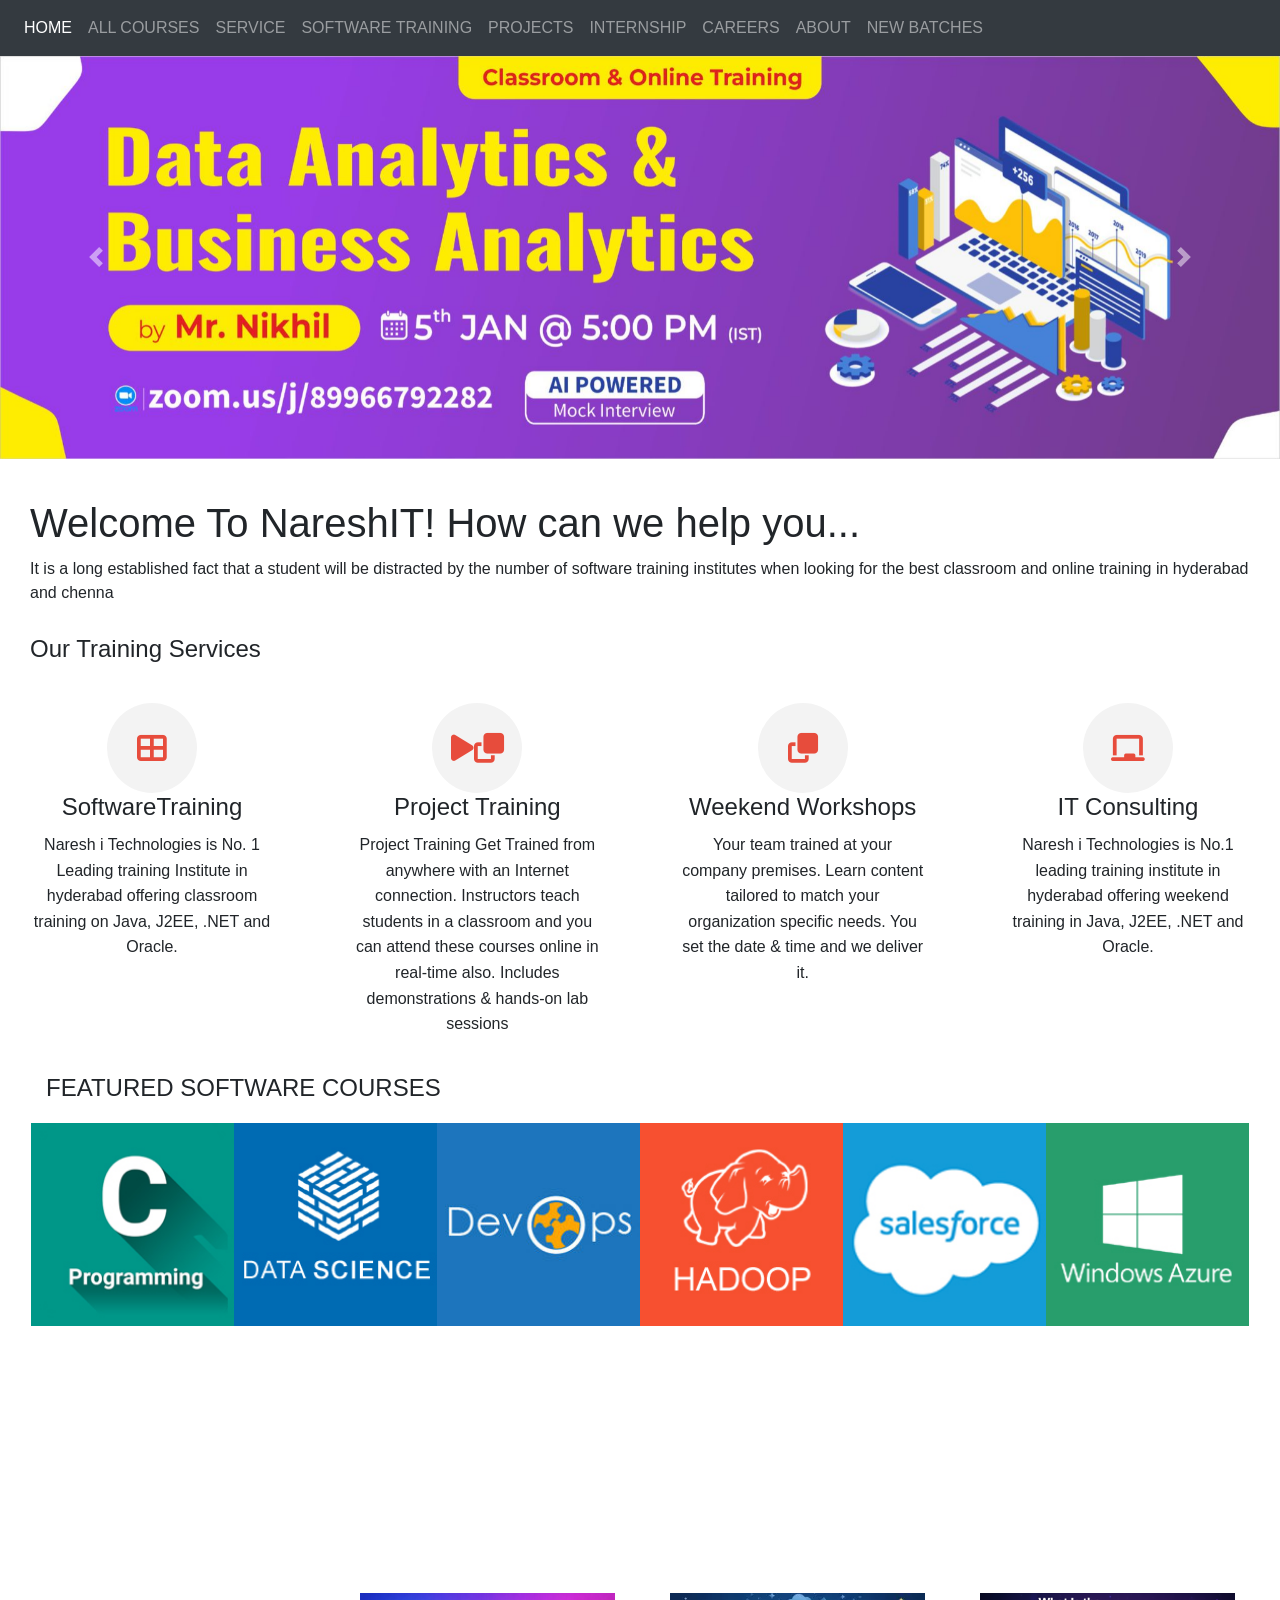
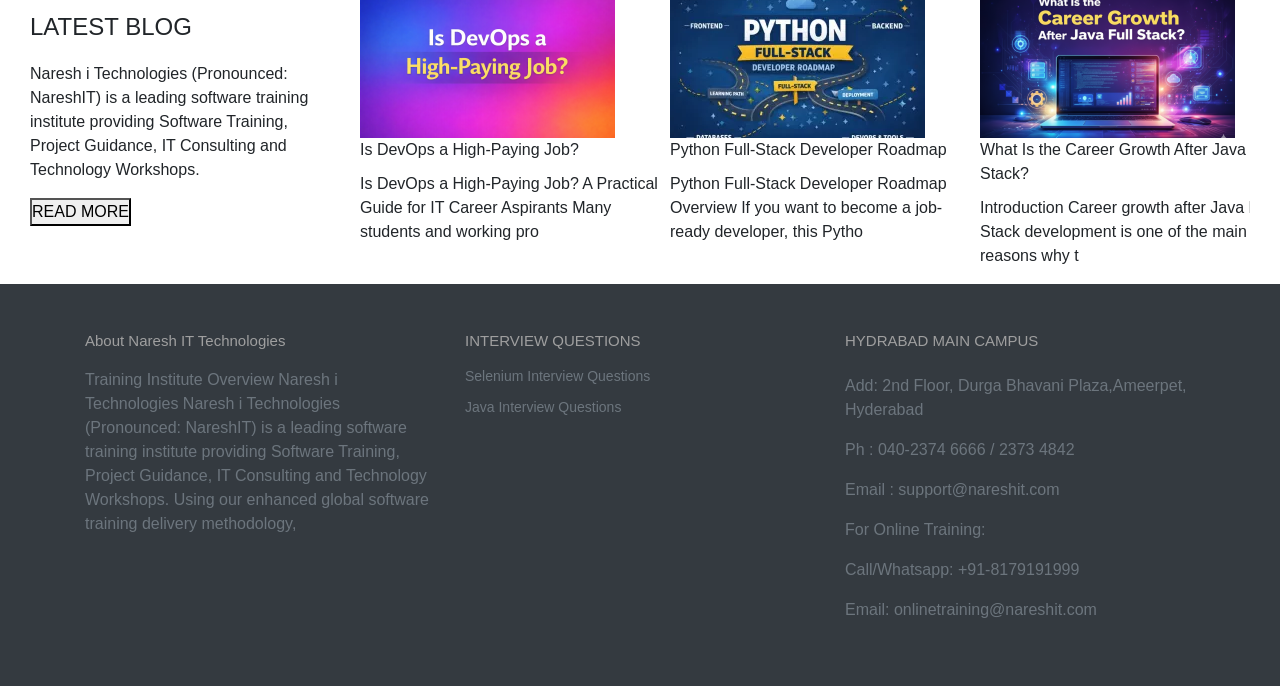
<file: index.html>
<!DOCTYPE html>
<html lang="en">

<head>
    <meta charset="UTF-8">
    <meta name="viewport" content="width=device-width, initial-scale=1.0">
    <title>Document</title>

    <!-- bootstrap cdn -->
    <link rel="stylesheet" href="https://cdn.jsdelivr.net/npm/bootstrap@4.5.3/dist/css/bootstrap.min.css"
        integrity="sha384-TX8t27EcRE3e/ihU7zmQxVncDAy5uIKz4rEkgIXeMed4M0jlfIDPvg6uqKI2xXr2" crossorigin="anonymous">

    <!-- javascript cdn -->

    <script src="https://code.jquery.com/jquery-3.5.1.slim.min.js"
        integrity="sha384-DfXdz2htPH0lsSSs5nCTpuj/zy4C+OGpamoFVy38MVBnE+IbbVYUew+OrCXaRkfj"
        crossorigin="anonymous"></script>
    <script src="https://cdn.jsdelivr.net/npm/popper.js@1.16.1/dist/umd/popper.min.js"
        integrity="sha384-9/reFTGAW83EW2RDu2S0VKaIzap3H66lZH81PoYlFhbGU+6BZp6G7niu735Sk7lN"
        crossorigin="anonymous"></script>
    <script src="https://cdn.jsdelivr.net/npm/bootstrap@4.5.3/dist/js/bootstrap.min.js"
        integrity="sha384-w1Q4orYjBQndcko6MimVbzY0tgp4pWB4lZ7lr30WKz0vr/aWKhXdBNmNb5D92v7s"
        crossorigin="anonymous"></script>

    <!-- font_awesome -->
    <link rel="stylesheet" href="https://cdnjs.cloudflare.com/ajax/libs/font-awesome/6.5.1/css/all.min.css">

    <!-- stylesheet link -->
    <link rel="stylesheet" href="style.css">



</head>

<body>
    <div>
        <nav class="navbar navbar-expand-lg navbar navbar-dark bg-dark">
            <!-- <a class="navbar-brand" href="#">Navbar</a> -->
            <button class="navbar-toggler" type="button" data-toggle="collapse" data-target="#navbarNav"
                aria-controls="navbarNav" aria-expanded="false" aria-label="Toggle navigation">
                <span class="navbar-toggler-icon"></span>
            </button>
            <div class="collapse navbar-collapse" id="navbarNav">
                <ul class="navbar-nav">
                    <li class="nav-item active">
                        <a class="nav-link" href="#">HOME <span class="sr-only">(current)</span></a>
                    </li>
                    <li class="nav-item">
                        <a class="nav-link" href="all_courses.html">ALL COURSES</a>
                    </li>

                    <li class="nav-item">
                        <a class="nav-link" href="service.html">SERVICE</a>
                        <ul class="v_nav bg-dark">
                            <li class="v_navitem"><a href="#">Internship Pragramme</a></li>
                            <li class="v_navitem"><a href="#">Placement Assistance</a></li>
                        </ul>
                    </li>

                    <li class="nav-item">
                        <a class="nav-link" href="softwareTraining.html">SOFTWARE TRAINING</a>
                        <uL class="v_nav bg-dark">
                            <li class="v_navitem"><a href="online_training.html">online training</a></li>
                        </uL>
                    </li>
                    <li class="nav-item">
                        <a class="nav-link" href="project.html">PROJECTS</a>
                    </li>
                    <li class="nav-item">
                        <a class="nav-link" href="internship.html">INTERNSHIP</a>
                    </li>
                    <li class="nav-item">
                        <a class="nav-link" href="#">CAREERS</a>
                    </li>
                    <li class="nav-item">
                        <a class="nav-link" href="#">ABOUT</a>
                    </li>
                    <li class="nav-item">
                        <a class="nav-link" href="#">NEW BATCHES</a>
                    </li>


                </ul>

            </div>
        </nav>


        <div id="carouselExampleControls" class="carousel slide" data-ride="carousel">
            <div class="carousel-inner">
                <div class="carousel-item active">
                    <img src="images/crousel1.jpeg" class="d-block w-100" alt="...">
                </div>
                <div class="carousel-item">
                    <img src="images/crousel2.jpeg" class="d-block w-100" alt="...">
                </div>
                <div class="carousel-item">
                    <img src="images/crousel3.jpeg" class="d-block w-100" alt="...">
                </div>
            </div>
            <a class="carousel-control-prev" href="#carouselExampleControls" role="button" data-slide="prev">
                <span class="carousel-control-prev-icon" aria-hidden="true"></span>
                <span class="sr-only">Previous</span>
            </a>
            <a class="carousel-control-next" href="#carouselExampleControls" role="button" data-slide="next">
                <span class="carousel-control-next-icon" aria-hidden="true"></span>
                <span class="sr-only">Next</span>
            </a>
        </div>


        <div class="description">
            <h1>Welcome To NareshIT! How can we help you...</h1>
            <p>It is a long established fact that a student will be distracted by the number of software training
                institutes when looking for the best classroom and online training in hyderabad and chenna</p>
        </div>

        <div class="portfolio">
            <h4>Our Training Services</h4>
        </div>

        <section>
            <div class="box-wrapper">
                <div class="box">
                    <div class="icon-circle">
                        <i class="fa-solid fa-table-cells-large"></i>
                    </div>
                    <h4>SoftwareTraining</h4>
                    <p>Naresh i Technologies is No. 1 Leading training Institute in hyderabad offering classroom
                        training on Java, J2EE, .NET and Oracle.</p>
                </div>

                <div class="box">
                    <div class="icon-circle">
                        <i class="fa-solid fa-play"></i>
                        <i class="fa-solid fa-clone"></i>
                    </div>
                    <h4>Project Training</h4>
                    <p>Project Training Get Trained from anywhere with an Internet connection. Instructors teach
                        students in a classroom and you can attend these courses online in real-time also. Includes
                        demonstrations & hands-on lab sessions</p>
                </div>


                <div class="box">
                    <div class="icon-circle">
                        <i class="fa-solid fa-clone"></i>
                    </div>
                    <h4>Weekend Workshops</h4>
                    <p>Your team trained at your company premises. Learn content tailored to match your organization
                        specific needs. You set the date & time and we deliver it.</p>
                </div>


                <div class="box">
                    <div class="icon-circle">
                        <i class="fa-solid fa-chalkboard"></i>
                    </div>
                    <h4>IT Consulting</h4>
                    <p>Naresh i Technologies is No.1 leading training institute in hyderabad offering weekend training
                        in Java, J2EE, .NET and Oracle.</p>
                </div>
            </div>

            <div class="container-fluid card border border-white">
                <h4>FEATURED SOFTWARE COURSES</h4>
                <div class="row card_section">
                    <img src="images/C-Training.jpg" class="col-12 col-lg-2">
                    <img src="images/Data-Science.jpg" class="col-12 col-lg-2">
                    <img src="images/DevOps-Training.jpg" class="col-12 col-lg-2">
                    <img src="images/Haddop.jpg" class="col-12 col-lg-2">
                    <img src="images/SalesForce.jpg" class="col-12 col-lg-2">
                    <img src="images/Windows-Azure.jpg" class="col-12 col-lg-2">
                </div>
            </div>

            <div class="blog">
                <div class="blog_left">
                    <h4>LATEST BLOG</h4>
                    <p>Naresh i Technologies (Pronounced: NareshIT)
                        is a leading software training institute
                        providing Software Training, Project Guidance,
                        IT Consulting and Technology Workshops.</p>
                    <button type="submit">READ MORE</button>
                </div>


                <div class="blog-right-wrapper">
                    <div class="blog_right">
                        <div class="blog_card">
                            <img src="images/flex_item1.webp">
                            <a>python interview Q&A 2026:Top 20 Questions for Freshers</a>
                            <p>Top 20 Python Interview Questions and Answers for Freshers in 2026 Python continues to be
                                one of the</p>
                        </div>
                        <div class="blog_card">
                            <img src="images/flex_item2.webp">
                            <div>
                                <a>Is DevOps a High-Paying Job?</a>
                            </div>
                            <p>Is DevOps a High-Paying Job? A Practical Guide for IT Career Aspirants Many students and
                                working pro</p>
                        </div>

                        <div class="blog_card">
                            <img src="images/flex_item3.webp">
                            <div>
                                <a>Python Full-Stack Developer Roadmap</a>
                            </div>
                            <p>Python Full-Stack Developer Roadmap Overview If you want to become a job-ready developer,
                                this Pytho</p>
                        </div>

                        <div class="blog_card">
                            <img src="images/flex_item8.png">
                            <div>
                                <a>What Is the Career Growth After Java Full Stack?</a>
                            </div>
                            <p> Introduction Career growth after Java Full Stack development is one of the main reasons
                                why t</p>
                        </div>

                        <div class="blog_card">
                            <img src="images/flex_item9.png">
                            <div>
                                <a>How to Get Placement in MNC After Java Full Stack Course</a>
                            </div>
                            <p>Getting a placement in a reputed MNC after completing a Java Full Stack course is a goal
                                for many st</p>
                        </div>

                        <div class="blog_card">
                            <img src="images/flex_item10.png">
                            <div>
                                <a>Can AI Replace Data Scientists?</a>
                            </div>
                            <p>
                                Artificial Intelligence is no longer a future concept. It is already shaping how
                                businesses operate,
                            </p>
                        </div>

                    </div>
                </div>
            </div>

        </section>


        <footer class="footer bg-dark text-secondary py-5">
            <div class="container">
                <div class="row">
                    <!-- col 1 -->
                    <div class="col-lg-4 col-12">
                        <h5 class="footer-title">About Naresh IT Technologies</h5>
                        <p>
                            Training Institute Overview Naresh i Technologies Naresh i Technologies (Pronounced:
                            NareshIT) is a leading software training institute providing Software Training, Project
                            Guidance, IT Consulting and Technology Workshops. Using our enhanced global software
                            training delivery methodology,
                        </p>
                    </div>

                    <!-- col-2 -->
                    <div class="col-lg-4 col-12">
                        <h5 class="footer-title">INTERVIEW QUESTIONS</h5>
                        <ul class="footer-list">
                            <li>
                                <a>Selenium Interview Questions</a>
                            </li>
                            <li>
                                <a>Java Interview Questions</a>
                            </li>
                        </ul>
                    </div>

                    <!-- col-3 -->
                    <div class="col-lg-4 col-12">
                        <h5 class="footer-title">HYDRABAD MAIN CAMPUS</h5>
                        <p class="mt-3">Add: 2nd Floor, Durga Bhavani Plaza,Ameerpet, Hyderabad</p>
                        <p>Ph : 040-2374 6666 / 2373 4842</p>
                        <p>Email : support@nareshit.com</p>
                        <p class="mt-3 fw-bold">For Online Training:</p>
                        <p>Call/Whatsapp: +91-8179191999</p>
                        <p>Email: onlinetraining@nareshit.com</p>

                    </div>

                </div>
            </div>
        </footer>


    </div>
    <!-- <script src="script.js"></script> -->
</body>

</html>
</file>
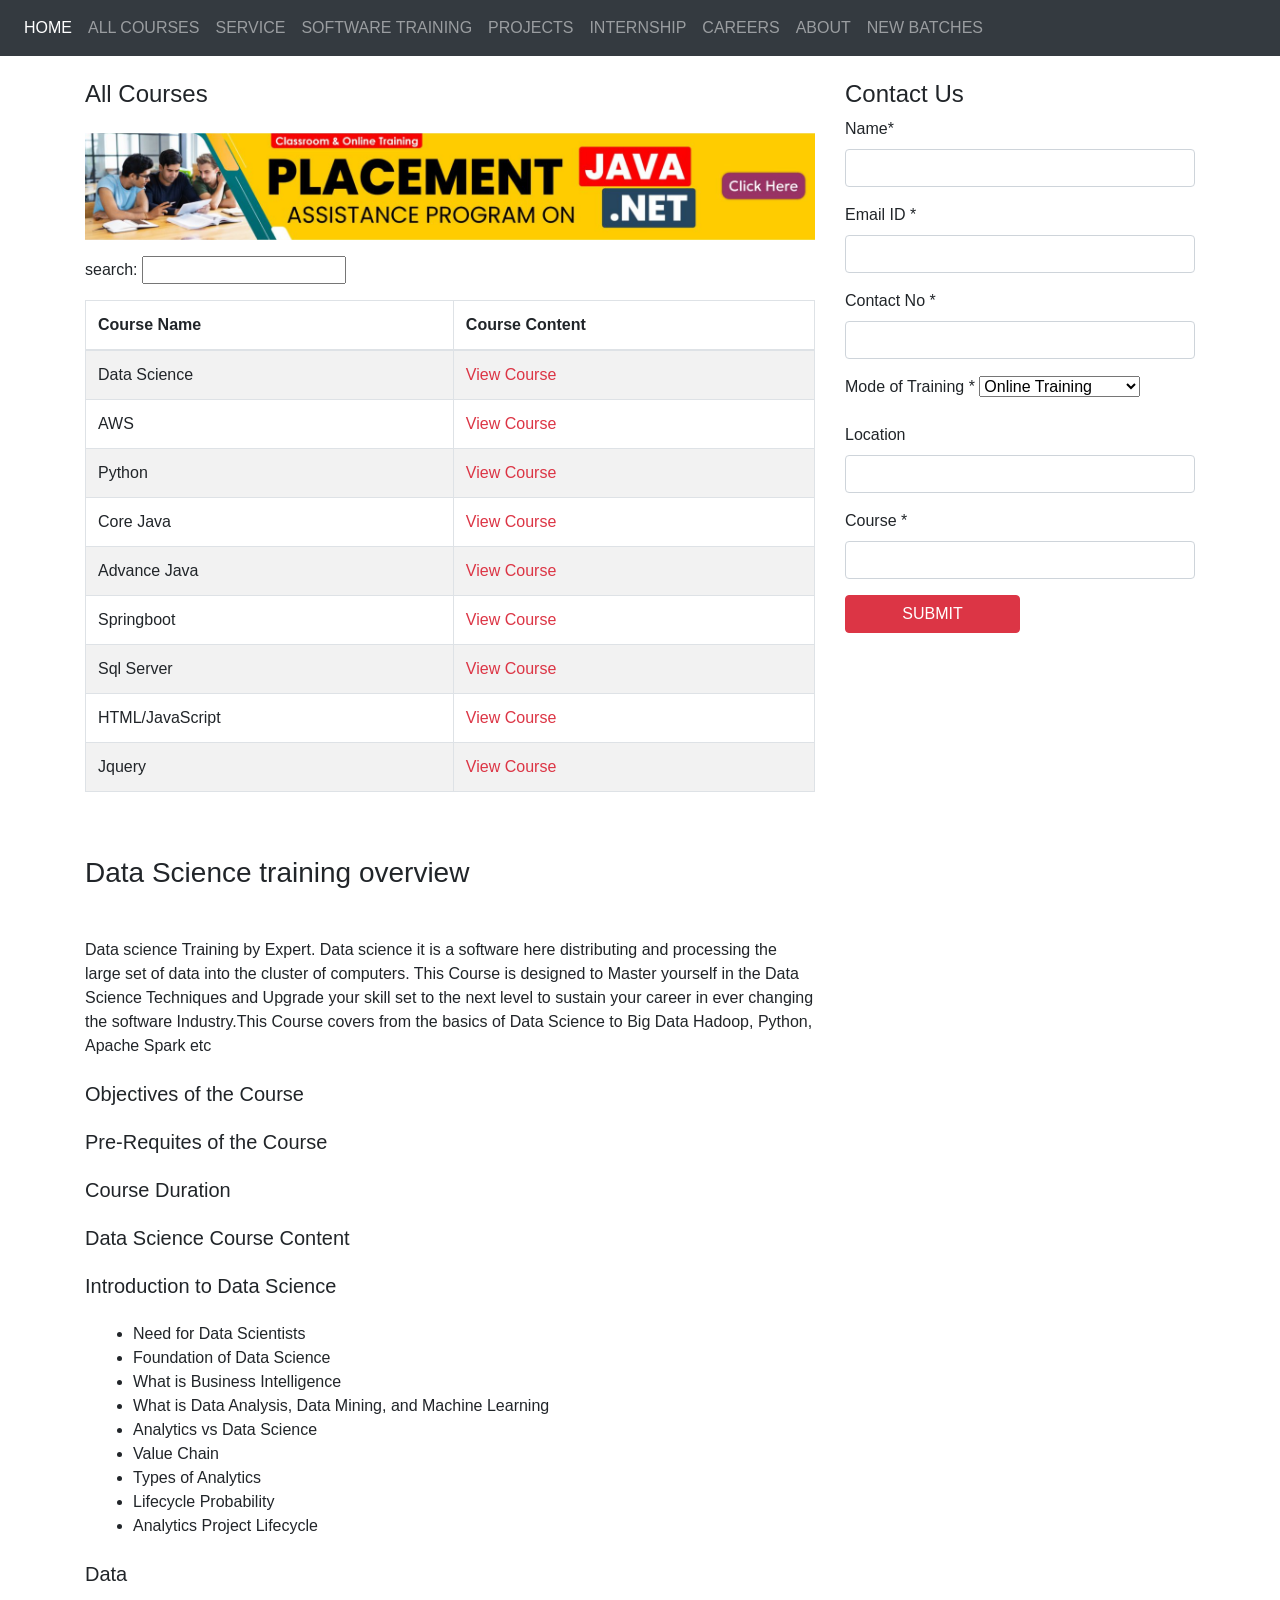
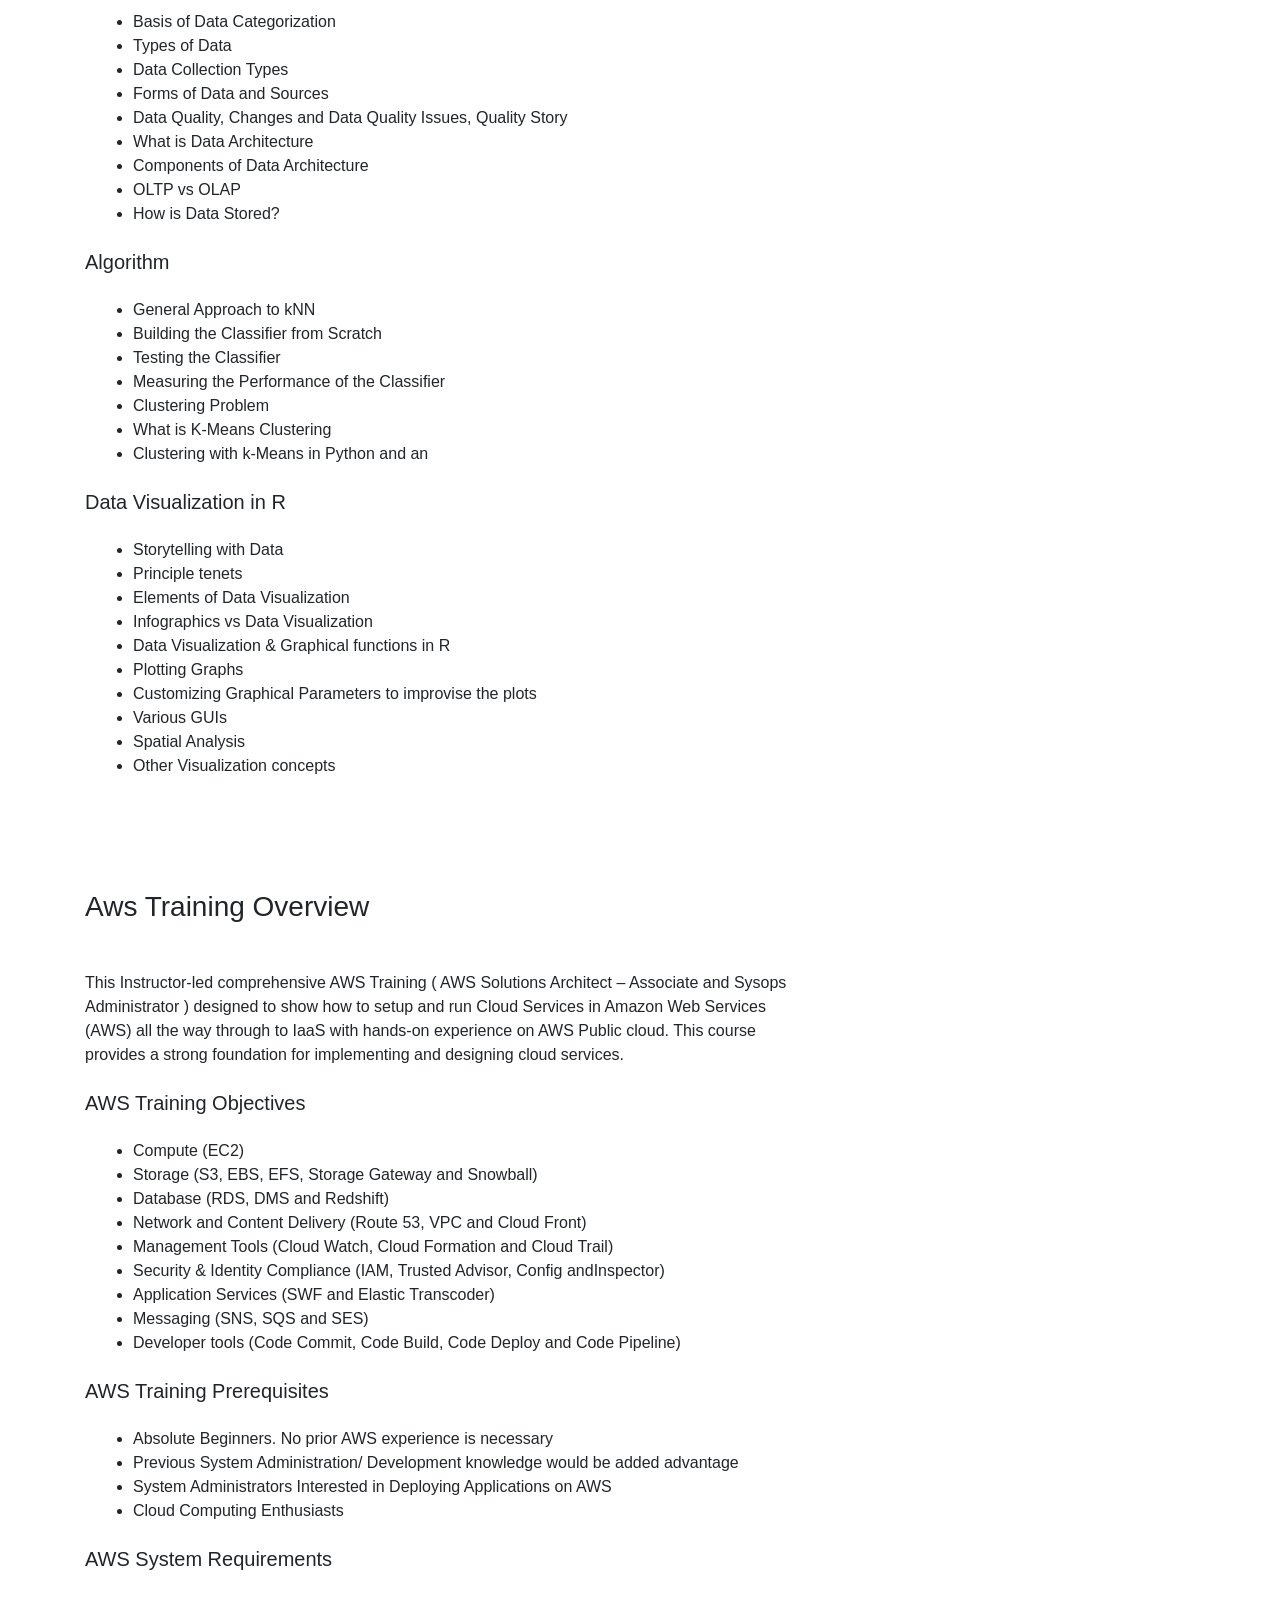
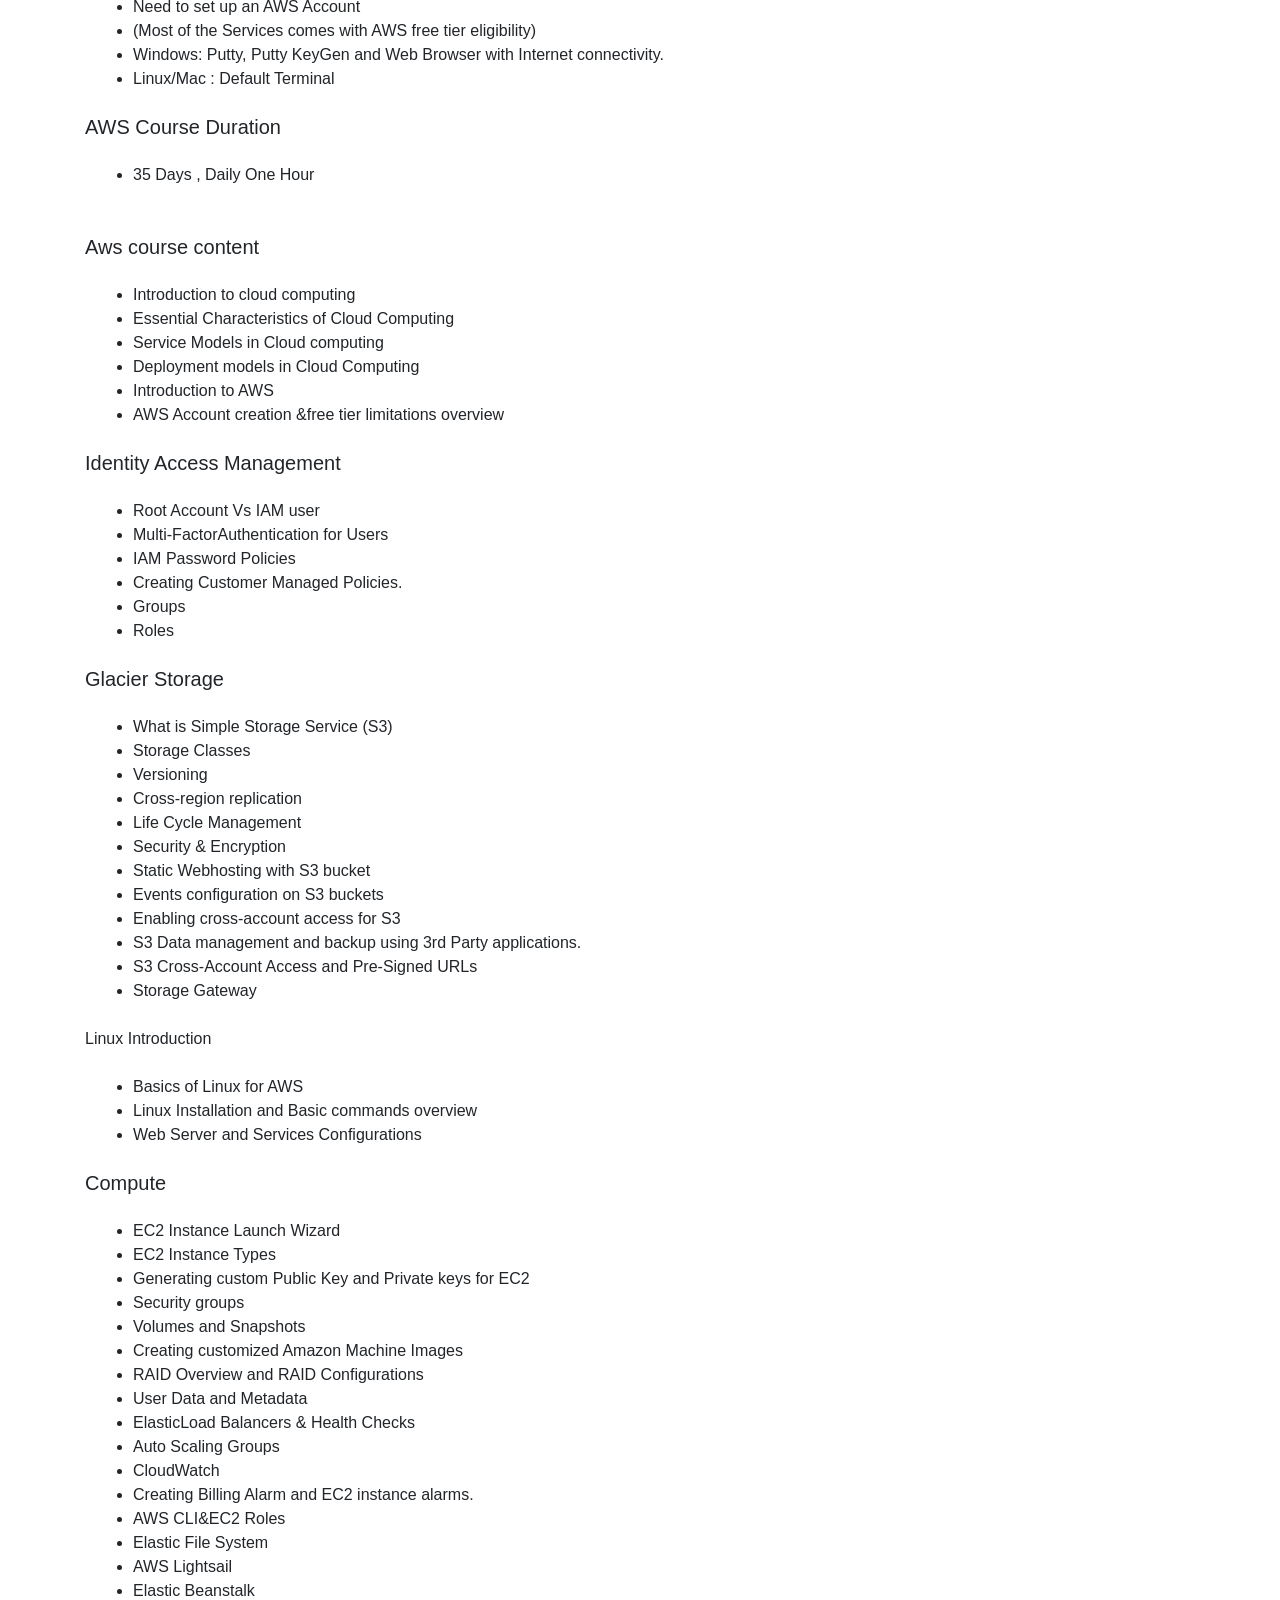
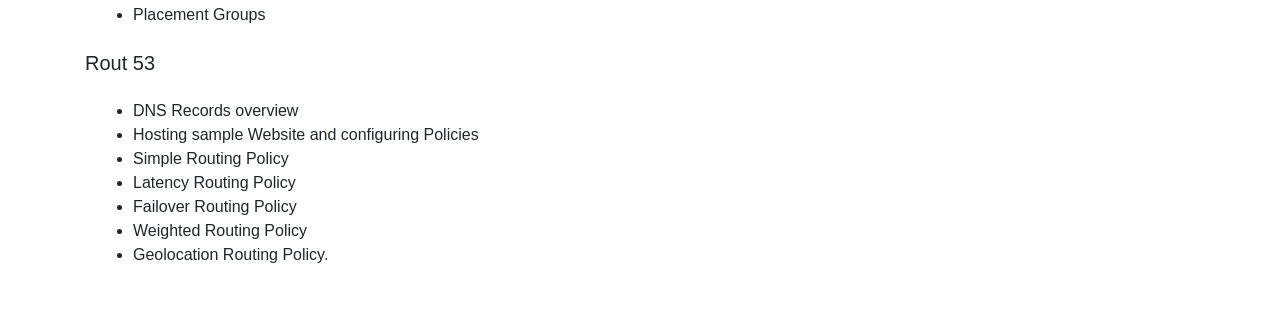
<file: all_courses.html>
<!DOCTYPE html>
<html lang="en">

<head>
    <meta charset="UTF-8">
    <meta name="viewport" content="width=device-width, initial-scale=1.0">
    <title>Document</title>

    <!-- bootstrap cdn -->
    <link rel="stylesheet" href="https://cdn.jsdelivr.net/npm/bootstrap@4.5.3/dist/css/bootstrap.min.css"
        integrity="sha384-TX8t27EcRE3e/ihU7zmQxVncDAy5uIKz4rEkgIXeMed4M0jlfIDPvg6uqKI2xXr2" crossorigin="anonymous">

    <!-- javascript cdn -->

    <script src="https://code.jquery.com/jquery-3.5.1.slim.min.js"
        integrity="sha384-DfXdz2htPH0lsSSs5nCTpuj/zy4C+OGpamoFVy38MVBnE+IbbVYUew+OrCXaRkfj"
        crossorigin="anonymous"></script>
    <script src="https://cdn.jsdelivr.net/npm/popper.js@1.16.1/dist/umd/popper.min.js"
        integrity="sha384-9/reFTGAW83EW2RDu2S0VKaIzap3H66lZH81PoYlFhbGU+6BZp6G7niu735Sk7lN"
        crossorigin="anonymous"></script>
    <script src="https://cdn.jsdelivr.net/npm/bootstrap@4.5.3/dist/js/bootstrap.min.js"
        integrity="sha384-w1Q4orYjBQndcko6MimVbzY0tgp4pWB4lZ7lr30WKz0vr/aWKhXdBNmNb5D92v7s"
        crossorigin="anonymous"></script>

    <!-- font_awesome -->
    <link rel="stylesheet" href="https://cdnjs.cloudflare.com/ajax/libs/font-awesome/6.5.1/css/all.min.css">

    <!-- stylesheet link -->
    <link rel="stylesheet" href="style.css">
</head>

<body>

    <nav class="navbar navbar-expand-lg navbar navbar-dark bg-dark">
        <!-- <a class="navbar-brand" href="#">Navbar</a> -->
        <button class="navbar-toggler" type="button" data-toggle="collapse" data-target="#navbarNav"
            aria-controls="navbarNav" aria-expanded="false" aria-label="Toggle navigation">
            <span class="navbar-toggler-icon"></span>
        </button>
        <div class="collapse navbar-collapse" id="navbarNav">
            <ul class="navbar-nav">
                <li class="nav-item active">
                    <a class="nav-link" href="index.html">HOME <span class="sr-only">(current)</span></a>
                </li>
                <li class="nav-item">
                    <a class="nav-link" href="all_courses.html">ALL COURSES</a>
                </li>
                <li class="nav-item">
                    <a class="nav-link" href="service.html">SERVICE</a>
                     <ul class="v_nav bg-dark">
                            <li class="v_navitem"><a href="#">Internship Pragramme</a></li>
                            <li class="v_navitem"><a href="#">Placement Assistance</a></li>
                        </ul>
                </li>
                <li class="nav-item">
                    <a class="nav-link" href="softwareTraining.html">SOFTWARE TRAINING</a>
                    <uL class="v_nav bg-dark">
                            <li class="v_navitem"><a href="online_training.html">online training</a></li>
                     </uL>
                </li>
                <li class="nav-item">
                    <a class="nav-link" href="project.html">PROJECTS</a>
                </li>
                <li class="nav-item">
                    <a class="nav-link" href="#">INTERNSHIP</a>
                </li>
                <li class="nav-item">
                    <a class="nav-link" href="#">CAREERS</a>
                </li>
                <li class="nav-item">
                    <a class="nav-link" href="#">ABOUT</a>
                </li>
                <li class="nav-item">
                    <a class="nav-link" href="#">NEW BATCHES</a>
                </li>


            </ul>

        </div>
    </nav>

    <div class="container">
        <div class="row">
            <div class="col-lg-8 mt-4">
                <h4>All Courses</h4>
                <!-- banner -->
                <img src="images/banner_allcourses.jpeg" class="img-fluid my-3" alt="banner">

                <!-- search -->
                <div class="text-end mb-3">
                    search:
                    <input type="text">
                </div>

                <!-- table -->
                <table class="table table-bordered table-striped table-hover">
                    <thead table-primary>
                        <tr>
                            <th>Course Name</th>
                            <th>Course Content</th>
                        </tr>

                    </thead>

                    <tbody>
                        <tr>
                            <td>Data Science</td>
                            <td><a href="#data-science" class="text-danger">View Course</a></td>
                        </tr>

                        <tr>
                            <td>AWS</td>
                            <td><a href="#" class="text-danger">View Course</a></td>
                        </tr>

                        <tr>
                            <td>Python</td>
                            <td><a href="#" class="text-danger">View Course</a></td>
                        </tr>

                        <tr>
                            <td>Core Java</td>
                            <td><a href="#" class="text-danger">View Course</a></td>
                        </tr>

                        <tr>
                            <td>Advance Java</td>
                            <td><a href="#" class="text-danger">View Course</a></td>
                        </tr>

                        <tr>
                            <td>Springboot</td>
                            <td><a href="#" class="text-danger">View Course</a></td>
                        </tr>

                        <tr>
                            <td>Sql Server</td>
                            <td><a href="#" class="text-danger">View Course</a></td>
                        </tr>
                        <tr>
                            <td>HTML/JavaScript</td>
                            <td><a href="#" class="text-danger">View Course</a></td>
                        </tr>
                        <tr>
                            <td>Jquery</td>
                            <td><a href="#" class="text-danger">View Course</a></td>

                        </tr>
                    </tbody>
                </table>
            </div>

            <!-- form right section-->
            <div class="col-lg-4 mb-4 mt-4">
                <h4>Contact Us</h4>
                <form action="submit.html">
                    <div class="mb-3">
                        <label for="name">Name*</label>
                        <input type="text" class="form-control" id="name">
                    </div>

                    <div class="mb-3">
                        <label for="email">Email ID *</label>
                        <input type="email" class="form-control" id="email">
                    </div>

                    <div class="mb-3">
                        <label for="contact">Contact No *</label>
                        <input type="text" class="form-control" id="contact">
                    </div>

                    <div class="mb-3">
                        <label for="training">Mode of Training *</label>
                        <select class="form-select" id="training">
                            <option>Online Training</option>
                            <option>Classroom Training</option>
                        </select>
                    </div>

                    <div class="mb-3">
                        <label for="location">Location</label>
                        <input type="text" class="form-control" id="location">
                    </div>

                    <div class="mb-3">
                        <label for="course">Course *</label>
                        <input type="text" class="form-control" id="course">
                    </div>

                    <button class="btn btn-danger w-50 center">SUBMIT</button>


                </form>
            </div>

        </div>


    </div>

    <!-- left course section -->
    <div class="cources-section container">
        <div class="row">
            <div class="col-lg-8">
                <!-- data science training -->
                <h3 class="mt-5 mb-5" id="data-science">Data Science training overview</h3>

                <p>Data science Training by Expert. Data science it is a software here distributing and processing the
                    large set of data into the cluster of computers. This Course is designed to Master yourself in the
                    Data Science Techniques and Upgrade your skill set to the next level to sustain your career in ever
                    changing the software Industry.This Course covers from the basics of Data Science to Big Data
                    Hadoop, Python, Apache Spark etc</p>

                <h5 class="mt-4 mb-4">Objectives of the Course</h5>
                <h5 class="mb-4">Pre-Requites of the Course</h5>
                <h5 class="mb-4">Course Duration</h5>
                <h5 class="mb-4">Data Science Course Content</h5>
                <h5 class="mb-4">Introduction to Data Science</h5>

                <ul class="ml-5">
                    <li>Need for Data Scientists</li>
                    <li>Foundation of Data Science</li>
                    <li>What is Business Intelligence</li>
                    <li>What is Data Analysis, Data Mining, and Machine Learning</li>
                    <li>Analytics vs Data Science</li>
                    <li>Value Chain</li>
                    <li>Types of Analytics</li>
                    <li>Lifecycle Probability</li>
                    <li>Analytics Project Lifecycle</li>
                </ul>

                <h5 class="mt-4 mb-4">Data</h5>
                <ul class="ml-5">
                    <li>Basis of Data Categorization</li>
                    <li>Types of Data</li>
                    <li>Data Collection Types</li>
                    <li>Forms of Data and Sources</li>
                    <li>Data Quality, Changes and Data Quality Issues, Quality Story</li>
                    <li>What is Data Architecture</li>
                    <li>Components of Data Architecture</li>
                    <li>OLTP vs OLAP</li>
                    <li>How is Data Stored?</li>
                </ul>

                <h5 class="mt-4 mb-4">Algorithm</h5>
                <ul class="ml-5">
                    <li>General Approach to kNN</li>
                    <li>Building the Classifier from Scratch</li>
                    <li>Testing the Classifier</li>
                    <li>Measuring the Performance of the Classifier</li>
                    <li>Clustering Problem</li>
                    <li>What is K-Means Clustering</li>
                    <li>Clustering with k-Means in Python and an</li>
                </ul>

                <h5 class="mt-4 mb-4">Data Visualization in R</h5>
                <ul class="ml-5">
                    <li>Storytelling with Data</li>
                    <li>Principle tenets</li>
                    <li>Elements of Data Visualization</li>
                    <li>Infographics vs Data Visualization</li>
                    <li>Data Visualization & Graphical functions in R</li>
                    <li>Plotting Graphs</li>
                    <li>Customizing Graphical Parameters to improvise the plots</li>
                    <li>Various GUIs</li>
                    <li>Spatial Analysis</li>
                    <li>Other Visualization concepts</li>
                </ul>
            </div>



            <div class="col-lg-8 mt-5 mb-5">
                <!-- aws training overview -->
                <h3 class="mt-5 mb-5">Aws Training Overview</h3>

                <p>
                    This Instructor-led comprehensive AWS Training ( AWS Solutions Architect – Associate and Sysops
                    Administrator ) designed to show how to setup and run Cloud Services in Amazon Web Services (AWS)
                    all the way through to IaaS with hands-on experience on AWS Public cloud.

                    This course provides a strong foundation for implementing and designing cloud services.
                </p>

                <h5 class="mt-4 mb-4">AWS Training Objectives</h5>
                <ul class="ml-5">
                    <li>Compute (EC2)</li>
                    <li>Storage (S3, EBS, EFS, Storage Gateway and Snowball)</li>
                    <li>Database (RDS, DMS and Redshift)</li>
                    <li>Network and Content Delivery (Route 53, VPC and Cloud Front)</li>
                    <li>Management Tools (Cloud Watch, Cloud Formation and Cloud Trail)</li>
                    <li>Security & Identity Compliance (IAM, Trusted Advisor, Config andInspector)</li>
                    <li>Application Services (SWF and Elastic Transcoder)</li>
                    <li>Messaging (SNS, SQS and SES)</li>
                    <li>Developer tools (Code Commit, Code Build, Code Deploy and Code Pipeline)</li>
                </ul>

                <h5 class="mt-4 mb-4">AWS Training Prerequisites</h5>
                <ul class="ml-5">
                    <li>Absolute Beginners. No prior AWS experience is necessary</li>
                    <li>Previous System Administration/ Development knowledge would be added advantage</li>
                    <li>System Administrators Interested in Deploying Applications on AWS
                    </li>
                    <li>Cloud Computing Enthusiasts</li>
                </ul>

                <h5 class="mt-4 mb-4">AWS System Requirements </h5>
                <ul class="ml-5">
                    <li>Need to set up an AWS Account</li>
                    <li>(Most of the Services comes with AWS free tier eligibility)</li>
                    <li>Windows: Putty, Putty KeyGen and Web Browser with Internet connectivity.</li>
                    <li>Linux/Mac : Default Terminal</li>
                </ul>

                <h5 class="mt-4 mb-4">AWS Course Duration</h5>
                <ul class="ml-5 mb-5">
                    <li>35 Days , Daily One Hour</li>
                </ul>

                <P class="mt-5 mb-5"></P>
                <h5 class="mt-5 mb-4">Aws course content</h5>
                <ul class="ml-5">
                    <li>Introduction to cloud computing</li>
                    <li>Essential Characteristics of Cloud Computing</li>
                    <li>Service Models in Cloud computing</li>
                    <li>Deployment models in Cloud Computing</li>
                    <li>Introduction to AWS</li>
                    <li>AWS Account creation &free tier limitations overview</li>
                </ul>

                <h5 class="mt-4 mb-4">Identity Access Management</h5>
                <ul class="ml-5">
                    <li>Root Account Vs IAM user</li>
                    <li>Multi-FactorAuthentication for Users</li>
                    <li>IAM Password Policies</li>
                    <li>Creating Customer Managed Policies.</li>
                    <li>Groups</li>
                    <li>Roles</li>
                </ul>

                <h5 class="mt-4 mb-4">Glacier Storage</h5>
                <ul class="ml-5">
                    <li>What is Simple Storage Service (S3)</li>
                    <li>Storage Classes</li>
                    <li>Versioning</li>
                    <li>Cross-region replication</li>
                    <li>Life Cycle Management</li>
                    <li>Security & Encryption</li>
                    <li>Static Webhosting with S3 bucket</li>
                    <li>Events configuration on S3 buckets</li>
                    <li>Enabling cross-account access for S3</li>
                    <li>S3 Data management and backup using 3rd Party applications.</li>
                    <li>S3 Cross-Account Access and Pre-Signed URLs</li>
                    <li>Storage Gateway</li>
                </ul>

                <p class="mt-4 mb-4">Linux Introduction</p>
                <ul class="ml-5">
                    <li>Basics of Linux for AWS</li>
                    <li>Linux Installation and Basic commands overview</li>
                    <li>Web Server and Services Configurations</li>
                </ul>

                <h5 class="mt-4 mb-4">Compute</h5>
                <ul class="ml-5">
                    <li>EC2 Instance Launch Wizard</li>
                    <li>EC2 Instance Types</li>
                    <li>Generating custom Public Key and Private keys for EC2</li>
                    <li>Security groups</li>
                    <li>Volumes and Snapshots</li>
                    <li>Creating customized Amazon Machine Images</li>
                    <li>RAID Overview and RAID Configurations</li>
                    <li>User Data and Metadata</li>
                    <li>ElasticLoad Balancers & Health Checks</li>
                    <li>Auto Scaling Groups</li>
                    <li>CloudWatch</li>
                    <li>Creating Billing Alarm and EC2 instance alarms.</li>
                    <li>AWS CLI&EC2 Roles</li>
                    <li>Elastic File System</li>
                    <li>AWS Lightsail</li>
                    <li>Elastic Beanstalk</li>
                    <li>Placement Groups</li>
                </ul>

                <h5 class="mt-4 mb-4">Rout 53</h5>
                <ul class="ml-5">
                    <li>DNS Records overview</li>
                    <li>Hosting sample Website and configuring Policies</li>
                    <li>Simple Routing Policy</li>
                    <li>Latency Routing Policy</li>
                    <li>Failover Routing Policy</li>
                    <li>Weighted Routing Policy</li>
                    <li>Geolocation Routing Policy.</li>
                </ul>
          </div>


        </div>



    </div>

</body>

</html>
</file>
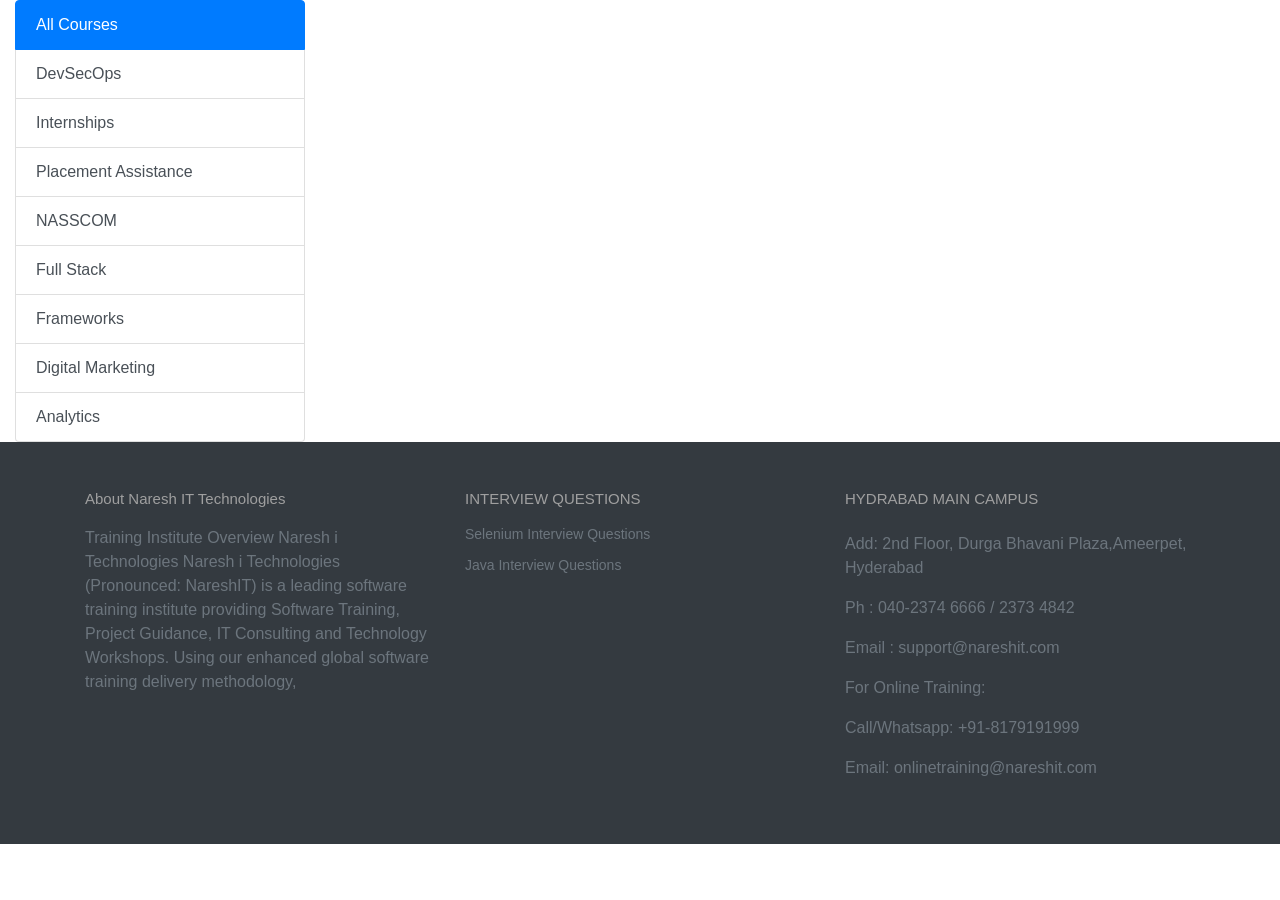
<file: internship.html>
<!DOCTYPE html>
<html lang="en">

<head>
    <meta charset="UTF-8">
    <meta name="viewport" content="width=device-width, initial-scale=1.0">
    <title>Document</title>

    <link rel="stylesheet" href="https://cdn.jsdelivr.net/npm/bootstrap@4.5.3/dist/css/bootstrap.min.css"
        integrity="sha384-TX8t27EcRE3e/ihU7zmQxVncDAy5uIKz4rEkgIXeMed4M0jlfIDPvg6uqKI2xXr2" crossorigin="anonymous">

      <!-- javascript cdn -->

     <script src="https://code.jquery.com/jquery-3.5.1.slim.min.js"
        integrity="sha384-DfXdz2htPH0lsSSs5nCTpuj/zy4C+OGpamoFVy38MVBnE+IbbVYUew+OrCXaRkfj"
        crossorigin="anonymous"></script>
     <script src="https://cdn.jsdelivr.net/npm/popper.js@1.16.1/dist/umd/popper.min.js"
        integrity="sha384-9/reFTGAW83EW2RDu2S0VKaIzap3H66lZH81PoYlFhbGU+6BZp6G7niu735Sk7lN"
        crossorigin="anonymous"></script>
     <script src="https://cdn.jsdelivr.net/npm/bootstrap@4.5.3/dist/js/bootstrap.min.js"
        integrity="sha384-w1Q4orYjBQndcko6MimVbzY0tgp4pWB4lZ7lr30WKz0vr/aWKhXdBNmNb5D92v7s"
        crossorigin="anonymous"></script>

    <!-- font_awesome -->
    <link rel="stylesheet" href="https://cdnjs.cloudflare.com/ajax/libs/font-awesome/6.5.1/css/all.min.css">

    <!-- stylesheet link -->
    <link rel="stylesheet" href="style.css">
</head>

<body>
    <div class="container-fluid">
        <div class="row">
            <aside class="col-lg-3">
                <div class="list-group category-list">
                    <a href="#" class="list-group-item list-group-item-action active">All Courses</a>
                    <a href="#" class="list-group-item list-group-item-action">DevSecOps</a>
                    <a href="#" class="list-group-item list-group-item-action">Internships</a>
                    <a href="#" class="list-group-item list-group-item-action">Placement Assistance</a>
                    <a href="#" class="list-group-item list-group-item-action">NASSCOM</a>
                    <a href="#" class="list-group-item list-group-item-action">Full Stack</a>
                    <a href="#" class="list-group-item list-group-item-action">Frameworks</a>
                    <a href="#" class="list-group-item list-group-item-action">Digital Marketing</a>
                    <a href="#" class="list-group-item list-group-item-action">Analytics</a>
                </div>
            </aside>

            <!-- right section -->
             <div class="col-lg-9">

             </div>




        </div>

    </div>














    <footer class="footer bg-dark text-secondary py-5">
        <div class="container">
            <div class="row">
                <!-- col 1 -->
                <div class="col-lg-4 col-12">
                    <h5 class="footer-title">About Naresh IT Technologies</h5>
                    <p>
                        Training Institute Overview Naresh i Technologies Naresh i Technologies (Pronounced:
                        NareshIT) is a leading software training institute providing Software Training, Project
                        Guidance, IT Consulting and Technology Workshops. Using our enhanced global software
                        training delivery methodology,
                    </p>
                </div>

                <!-- col-2 -->
                <div class="col-lg-4 col-12">
                    <h5 class="footer-title">INTERVIEW QUESTIONS</h5>
                    <ul class="footer-list">
                        <li>
                            <a>Selenium Interview Questions</a>
                        </li>
                        <li>
                            <a>Java Interview Questions</a>
                        </li>
                    </ul>
                </div>

                <!-- col-3 -->
                <div class="col-lg-4 col-12">
                    <h5 class="footer-title">HYDRABAD MAIN CAMPUS</h5>
                    <p class="mt-3">Add: 2nd Floor, Durga Bhavani Plaza,Ameerpet, Hyderabad</p>
                    <p>Ph : 040-2374 6666 / 2373 4842</p>
                    <p>Email : support@nareshit.com</p>
                    <p class="mt-3 fw-bold">For Online Training:</p>
                    <p>Call/Whatsapp: +91-8179191999</p>
                    <p>Email: onlinetraining@nareshit.com</p>

                </div>

            </div>
        </div>
    </footer>
</body>

</html>
</file>
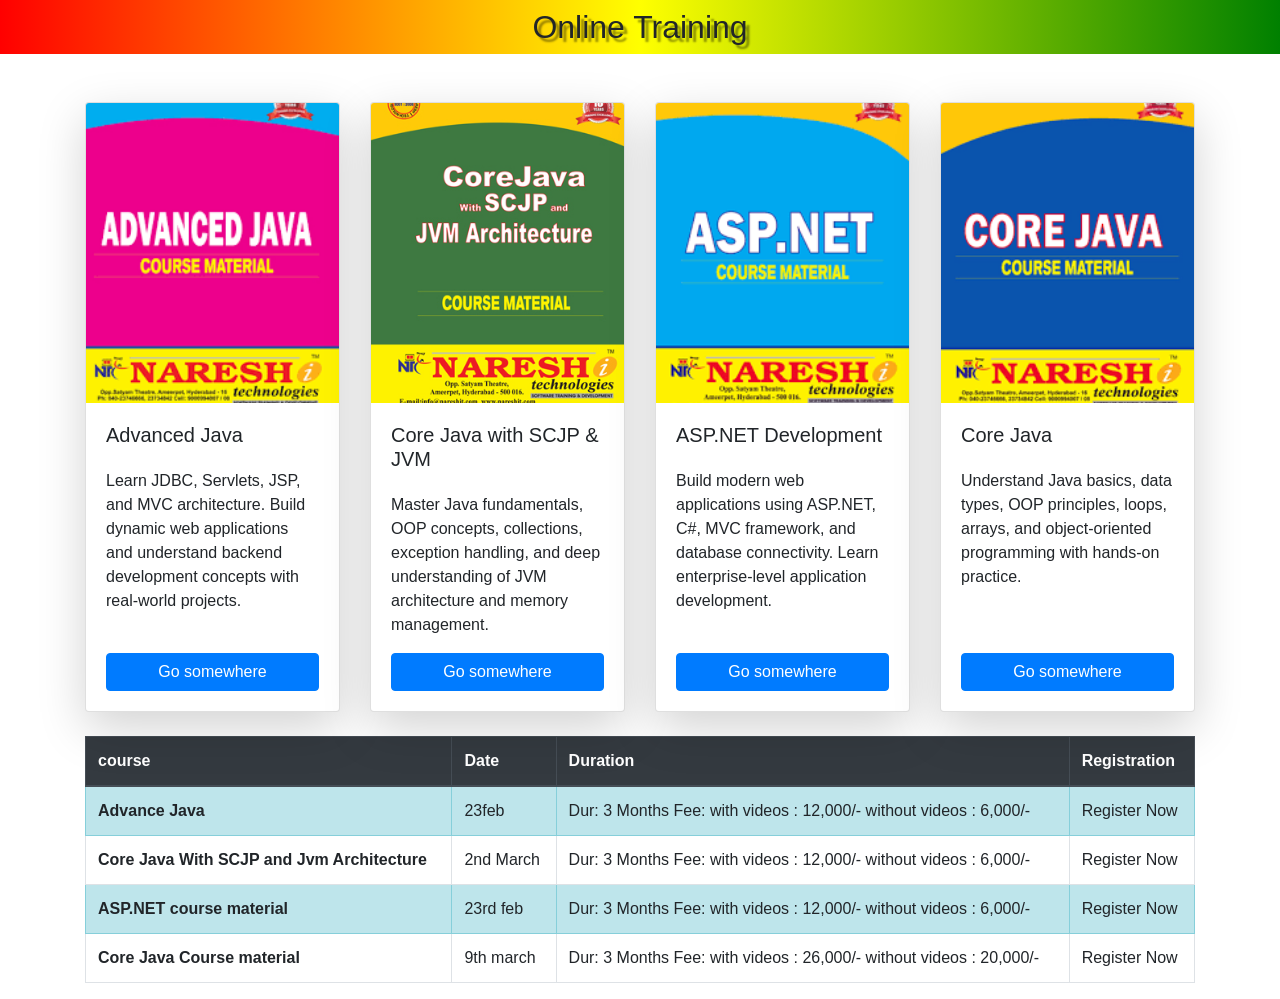
<file: online_training.html>
<!DOCTYPE html>
<html lang="en">

<head>
  <meta charset="UTF-8">
  <meta name="viewport" content="width=device-width, initial-scale=1.0">
  <title>Document</title>

  <link rel="stylesheet" href="https://cdn.jsdelivr.net/npm/bootstrap@4.5.3/dist/css/bootstrap.min.css"
    integrity="sha384-TX8t27EcRE3e/ihU7zmQxVncDAy5uIKz4rEkgIXeMed4M0jlfIDPvg6uqKI2xXr2" crossorigin="anonymous">

  <!-- javascript cdn -->

  <script src="https://code.jquery.com/jquery-3.5.1.slim.min.js"
    integrity="sha384-DfXdz2htPH0lsSSs5nCTpuj/zy4C+OGpamoFVy38MVBnE+IbbVYUew+OrCXaRkfj"
    crossorigin="anonymous"></script>
  <script src="https://cdn.jsdelivr.net/npm/popper.js@1.16.1/dist/umd/popper.min.js"
    integrity="sha384-9/reFTGAW83EW2RDu2S0VKaIzap3H66lZH81PoYlFhbGU+6BZp6G7niu735Sk7lN"
    crossorigin="anonymous"></script>
  <script src="https://cdn.jsdelivr.net/npm/bootstrap@4.5.3/dist/js/bootstrap.min.js"
    integrity="sha384-w1Q4orYjBQndcko6MimVbzY0tgp4pWB4lZ7lr30WKz0vr/aWKhXdBNmNb5D92v7s"
    crossorigin="anonymous"></script>

  <!-- font_awesome -->
  <link rel="stylesheet" href="https://cdnjs.cloudflare.com/ajax/libs/font-awesome/6.5.1/css/all.min.css">

  <!-- stylesheet link -->
  <link rel="stylesheet" href="style.css">
</head>

<body>
  <div>
    <h2 class="p-2" style="text-shadow: 4px 4px 2px rgba(0,0,0,0.4);text-align: center;background:linear-gradient(to right,red,yellow,green);">Online Training</h2>
  </div>
  <div class="container">
    <div class="row mt-5">

      <div class="col-lg-3 col-md-6 col-sm-12 mb-4 mydiv">
        <div class="card shadow-lg h-100">
          <img src="images/online_img1.png" class="card-img-top" alt="">
          <div class="card-body">
            <h5 class="card-title">Advanced Java</h5>
            <p class="card-text">Learn JDBC, Servlets, JSP, and MVC architecture. Build dynamic web applications and understand backend development concepts with real-world projects.</p>
            <a href="#" class="btn btn-primary">Go somewhere</a>
          </div>
        </div>
      </div>

      <div class="col-lg-3 col-md-6 col-sm-12 mb-4 mydiv">
        <div class="card shadow-lg h-100">
          <img src="images/online_img2.jpg" class="card-img-top" alt="">
          <div class="card-body">
            <h5 class="card-title">Core Java with SCJP & JVM</h5>
            <p class="card-text">Master Java fundamentals, OOP concepts, collections, exception handling, and deep understanding of JVM architecture and memory management.</p>
            <a href="#" class="btn btn-primary">Go somewhere</a>
          </div>
        </div>
      </div>

      <div class="col-lg-3 col-md-6 col-sm-12 mb-4 mydiv">
        <div class="card shadow-lg h-100">
          <img src="images/online_img3.jpg" class="card-img-top" alt="">
          <div class="card-body">
            <h5 class="card-title">ASP.NET Development</h5>
            <p class="card-text">Build modern web applications using ASP.NET, C#, MVC framework, and database connectivity. Learn enterprise-level application development.</p>
            <a href="#" class="btn btn-primary">Go somewhere</a>
          </div>
        </div>
      </div>

      <div class="col-lg-3 col-md-6 col-sm-12 mb-4 mydiv">
        <div class="card shadow-lg h-100">
          <img src="images/online_img44.png" class="card-img-top" alt="">
          <div class="card-body">
            <h5 class="card-title">Core Java</h5>
            <p class="card-text">Understand Java basics, data types, OOP principles, loops, arrays, and object-oriented programming with hands-on practice.</p>
            <a href="#" class="btn btn-primary">Go somewhere</a>
          </div>
        </div>
      </div>

    </div>

   <div class="table-responsive">
    <table class="table table-striped table-hover table-bordered">
      <thead class="thead-dark">
        <tr>
          <th scope="col">course</th>
          <th scope="col">Date</th>
          <th scope="col">Duration</th>
          <th scope="col">Registration</th>
        </tr>
      </thead>
      <tbody>
        <tr class="table-info">
          <th scope="row">Advance Java</th>
          <td>23feb</td>
          <td>Dur: 3 Months
            Fee: with videos : 12,000/-
            without videos : 6,000/-</td>
          <td>Register Now</td>
        </tr>
        <tr>
          <th scope="row">Core Java With SCJP and Jvm Architecture</th>
          <td>2nd March</td>
          <td>Dur: 3 Months
            Fee: with videos : 12,000/-
            without videos : 6,000/-</td>
          <td>Register Now</td>
        </tr>
        <tr class="table-info">
          <th scope="row">ASP.NET course material</th>
          <td>23rd feb</td>
          <td>Dur: 3 Months
            Fee: with videos : 12,000/-
            without videos : 6,000/-</td>
          <td>Register Now</td>

        </tr>

        <tr>
          <th scope="row">Core Java Course material</th>
          <td>9th march</td>
          <td>Dur: 3 Months
            Fee: with videos : 26,000/-
            without videos : 20,000/-</td>
          <td>Register Now</td>
        </tr>

      </tbody>
    </table>
    </div>

  </div>
</body>

</html>
</file>
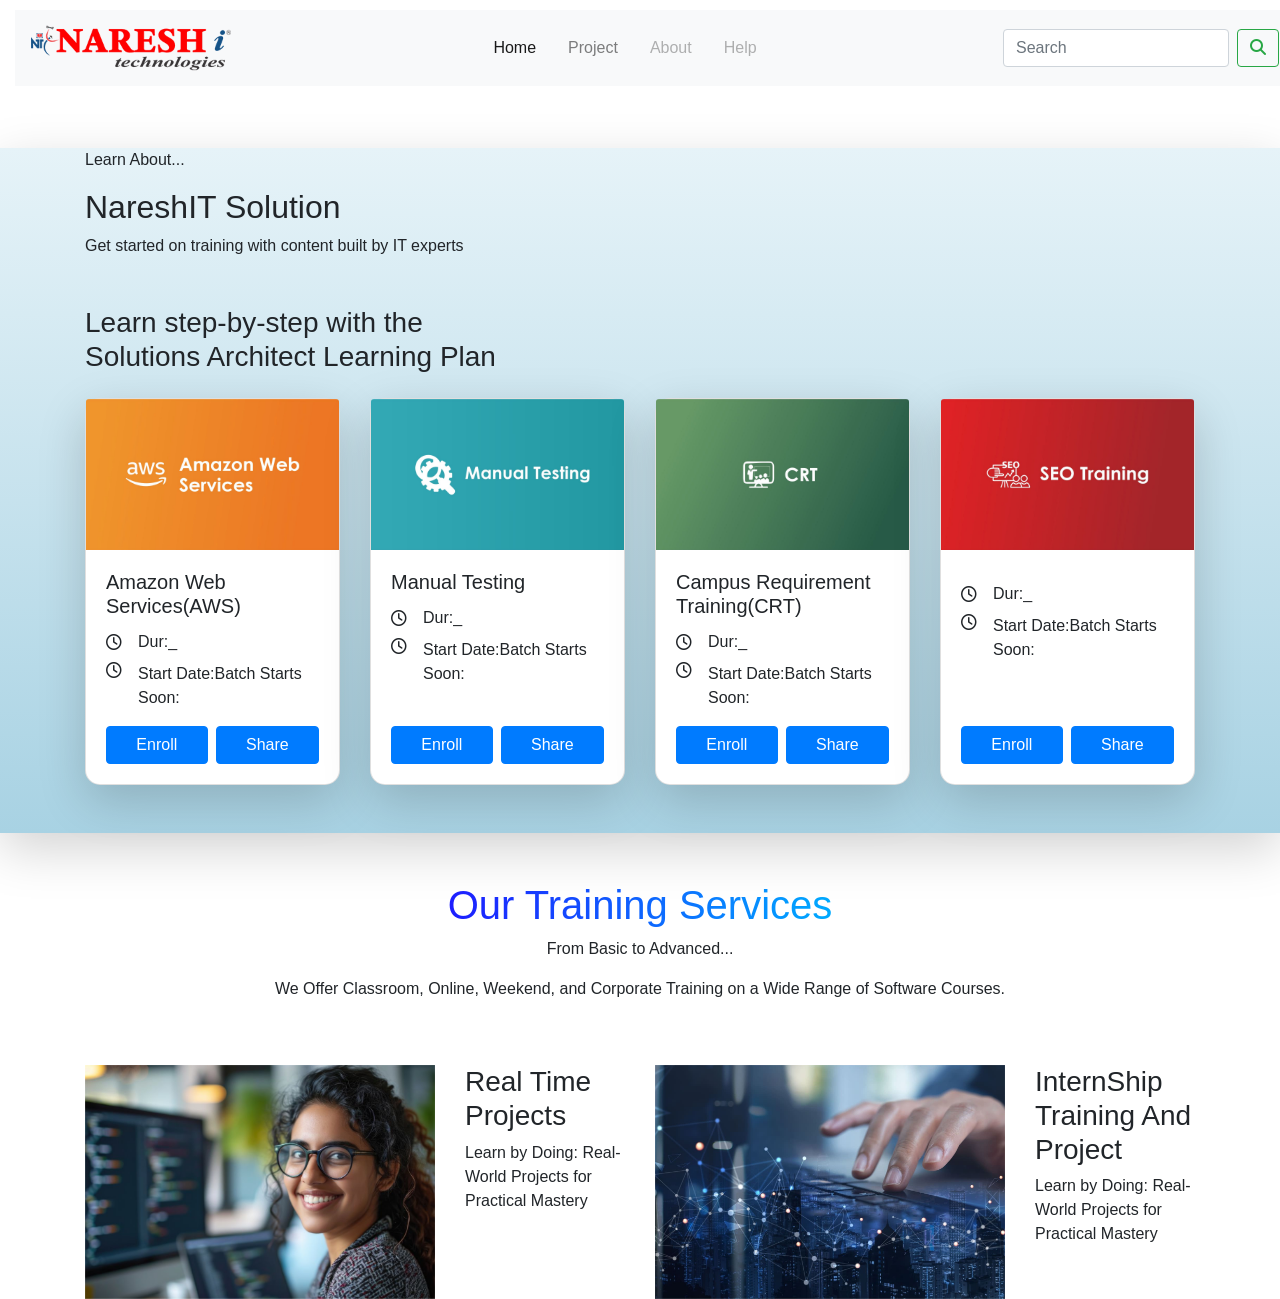
<file: project.html>
<!DOCTYPE html>
<html lang="en">

<head>
    <meta charset="UTF-8">
    <meta name="viewport" content="width=device-width, initial-scale=1.0">
    <title>Document</title>

    <!-- bootstrap cdn -->
    <link rel="stylesheet" href="https://cdn.jsdelivr.net/npm/bootstrap@4.5.3/dist/css/bootstrap.min.css"
        integrity="sha384-TX8t27EcRE3e/ihU7zmQxVncDAy5uIKz4rEkgIXeMed4M0jlfIDPvg6uqKI2xXr2" crossorigin="anonymous">





    <!-- font_awesome -->
    <link rel="stylesheet" href="https://cdnjs.cloudflare.com/ajax/libs/font-awesome/6.5.1/css/all.min.css">

    <!-- javascript cdn -->

    <script src="https://code.jquery.com/jquery-3.5.1.slim.min.js"
        integrity="sha384-DfXdz2htPH0lsSSs5nCTpuj/zy4C+OGpamoFVy38MVBnE+IbbVYUew+OrCXaRkfj"
        crossorigin="anonymous"></script>
    <script src="https://cdn.jsdelivr.net/npm/popper.js@1.16.1/dist/umd/popper.min.js"
        integrity="sha384-9/reFTGAW83EW2RDu2S0VKaIzap3H66lZH81PoYlFhbGU+6BZp6G7niu735Sk7lN"
        crossorigin="anonymous"></script>
    <script src="https://cdn.jsdelivr.net/npm/bootstrap@4.5.3/dist/js/bootstrap.min.js"
        integrity="sha384-w1Q4orYjBQndcko6MimVbzY0tgp4pWB4lZ7lr30WKz0vr/aWKhXdBNmNb5D92v7s"
        crossorigin="anonymous"></script>

    <!-- project.css stylesheeet  -->
    <link href="project.css" rel="stylesheet">


</head>

<body>
    <div class="container-fluid pb-5 shadow-lg">

        <nav class="navbar navbar-expand-lg navbar-light bg-light mynav">
            <a class="navbar-brand" href="#"><img src="images/naresh-it-logo2.png"
                    style="height: 50px;width: auto;"></a>
            <button class="navbar-toggler" type="button" data-toggle="collapse" data-target="#navbarSupportedContent"
                aria-controls="navbarSupportedContent" aria-expanded="false" aria-label="Toggle navigation">
                <span class="navbar-toggler-icon"></span>
            </button>

            <div class="collapse navbar-collapse" id="navbarSupportedContent">

                <ul class="navbar-nav mx-auto">

                    <li class="nav-item active mx-2">
                        <a class="nav-link" href="index.html">Home <span class="sr-only">(current)</span></a>
                    </li>
                    <li class="nav-item mx-2">
                        <a class="nav-link" href="#">Project</a>
                    </li>

                    <li class="nav-item mx-2">
                        <a class="nav-link disabled" href="#" tabindex="-1" aria-disabled="true">About</a>
                    </li>

                    <li class="nav-item mx-2">
                        <a class="nav-link disabled" href="#" tabindex="-1" aria-disabled="true">Help</a>
                    </li>
                </ul>

                <form class="form-inline my-2 my-lg-0">
                    <input class="form-control mr-sm-2" type="search" placeholder="Search" aria-label="Search">
                    <button class="btn btn-outline-success my-2 my-sm-0" type="submit"><i
                            class="fa-solid fa-magnifying-glass"></i></button>
                </form>

            </div>
        </nav>

        <section class="container">
            <p class="mt-5">Learn About...</p>
            <h2>NareshIT Solution</h2>
            <p class="mb-5">Get started on training with content built by IT experts</p>
            <h3 class="mt-5">Learn step-by-step with the <br>Solutions Architect Learning Plan</h3>


        </section>



        <div class="container mt-3">
            <div class="row">
                <div class="col-12 col-lg-3 col-md-6 mt-2">
                    <div class="card shadow-lg mycard h-100">
                        <img src="images/card1.jpg" class="card-img-top" alt="...">
                        <div class="card-body">
                            <h5 class="card-title">Amazon Web Services(AWS)</h5>

                            <div class="card-text d-flex align-items-center">
                                <i class="fa-regular fa-clock mr-3"></i>
                                <p class="mb-0">Dur:_</p>
                            </div>
                            <div class="card-text d-flex mt-2">
                                <i class="fa-regular fa-clock mr-3"></i>
                                <p>Start Date:Batch Starts Soon:</p>
                            </div>

                            <div class="d-flex">
                                <a href="#" class="btn btn-primary flex-fill mr-2">Enroll</a>
                                <a href="#" class="btn btn-primary flex-fill">Share</a>
                            </div>
                        </div>
                    </div>
                </div>

                <div class="col-12 col-lg-3 col-md-6 mt-2">
                    <div class="card shadow-lg mycard h-100">
                        <img src="images/card2.jpg" class="card-img-top" alt="...">
                        <div class="card-body  d-flex flex-column">
                            <h5 class="card-title">Manual Testing</h5>

                            <div class="card-text d-flex align-items-center">
                                <i class="fa-regular fa-clock mr-3"></i>
                                <p class="mb-0">Dur:_</p>
                            </div>
                            <div class="card-text d-flex mt-2">
                                <i class="fa-regular fa-clock mr-3"></i>
                                <p>Start Date:Batch Starts Soon:</p>
                            </div>

                            <div class="d-flex mt-auto">
                                <a href="#" class="btn btn-primary flex-fill     mr-2">Enroll</a>
                                <a href="#" class="btn btn-primary flex-fill">Share</a>
                            </div>

                        </div>
                    </div>
                </div>

                <div class="col-12 col-lg-3 col-md-6 mt-2">
                    <div class="card shadow-lg mycard h-100">
                        <img src="images/card3.jpg" class="card-img-top" alt="...">
                        <div class="card-body d-flex flex-column">
                            <h5 class="card-title">Campus Requirement Training(CRT)</h5>

                            <div class="card-text d-flex align-items-center">
                                <i class="fa-regular fa-clock mr-3"></i>
                                <p class="mb-0">Dur:_</p>
                            </div>
                            <div class="card-text d-flex mt-2">
                                <i class="fa-regular fa-clock mr-3"></i>
                                <p>Start Date:Batch Starts Soon:</p>
                            </div>



                            <div class="d-flex mt-auto">
                                <a href="#" class="btn btn-primary flex-fill     mr-2">Enroll</a>
                                <a href="#" class="btn btn-primary flex-fill">Share</a>
                            </div>


                        </div>
                    </div>
                </div>

                <div class="col-12 col-lg-3 col-md-6 mt-2">
                    <div class="card shadow-lg mycard h-100">
                        <img src="images/card4.jpg" class="card-img-top" alt="...">
                        <div class="card-body d-flex flex-column">
                            <h5 class="card-title"></h5>

                            <div class="card-text d-flex align-items-center">
                                <i class="fa-regular fa-clock mr-3"></i>
                                <p class="mb-0">Dur:_</p>
                            </div>
                            <div class="card-text d-flex mt-2">
                                <i class="fa-regular fa-clock mr-3"></i>
                                <p>Start Date:Batch Starts Soon:</p>
                            </div>



                            <div class="d-flex mt-auto">
                                <a href="#" class="btn btn-primary flex-fill     mr-2">Enroll</a>
                                <a href="#" class="btn btn-primary flex-fill">Share</a>
                            </div>


                        </div>
                    </div>
                </div>
            </div>
        </div>

    </div>


    <div class="d-flex flex-column align-items-center mt-5">
        <h1 class="gradient-text">Our Training Services</h1>
        <p>From Basic to Advanced...</p>
        <p>We Offer Classroom, Online, Weekend, and Corporate Training on a Wide Range of Software Courses.</p>
    </div>

    <div class="container mt-5">

        <div class="row">

            <div class="col-12 col-lg-6">
                <div class="row ">

                    <div class="col-12 col-lg-8">
                        <img src="images/img1project.jpg" class="img-fluid w-100">
                    </div>

                    <div class="col-12 col-lg-4">
                        <h3>Real Time Projects</h3>
                        <p>Learn by Doing: Real-World Projects for Practical Mastery</p>
                    </div>

                </div>
            </div>


            <div class="col-12 col-lg-6">
                <div class="row ">

                    <div class="col-12 col-lg-8">
                        <img src="images/img2project.jpg" class="img-fluid w-100">
                    </div>

                    <div class="col-12 col-lg-4" style="overflow:auto">
                        <h3>InternShip Training And Project</h3>
                        <p>Learn by Doing: Real-World Projects for Practical Mastery</p>
                    </div>

                </div>
            </div>
        </div>
    </div>

</body>

</html>
</file>
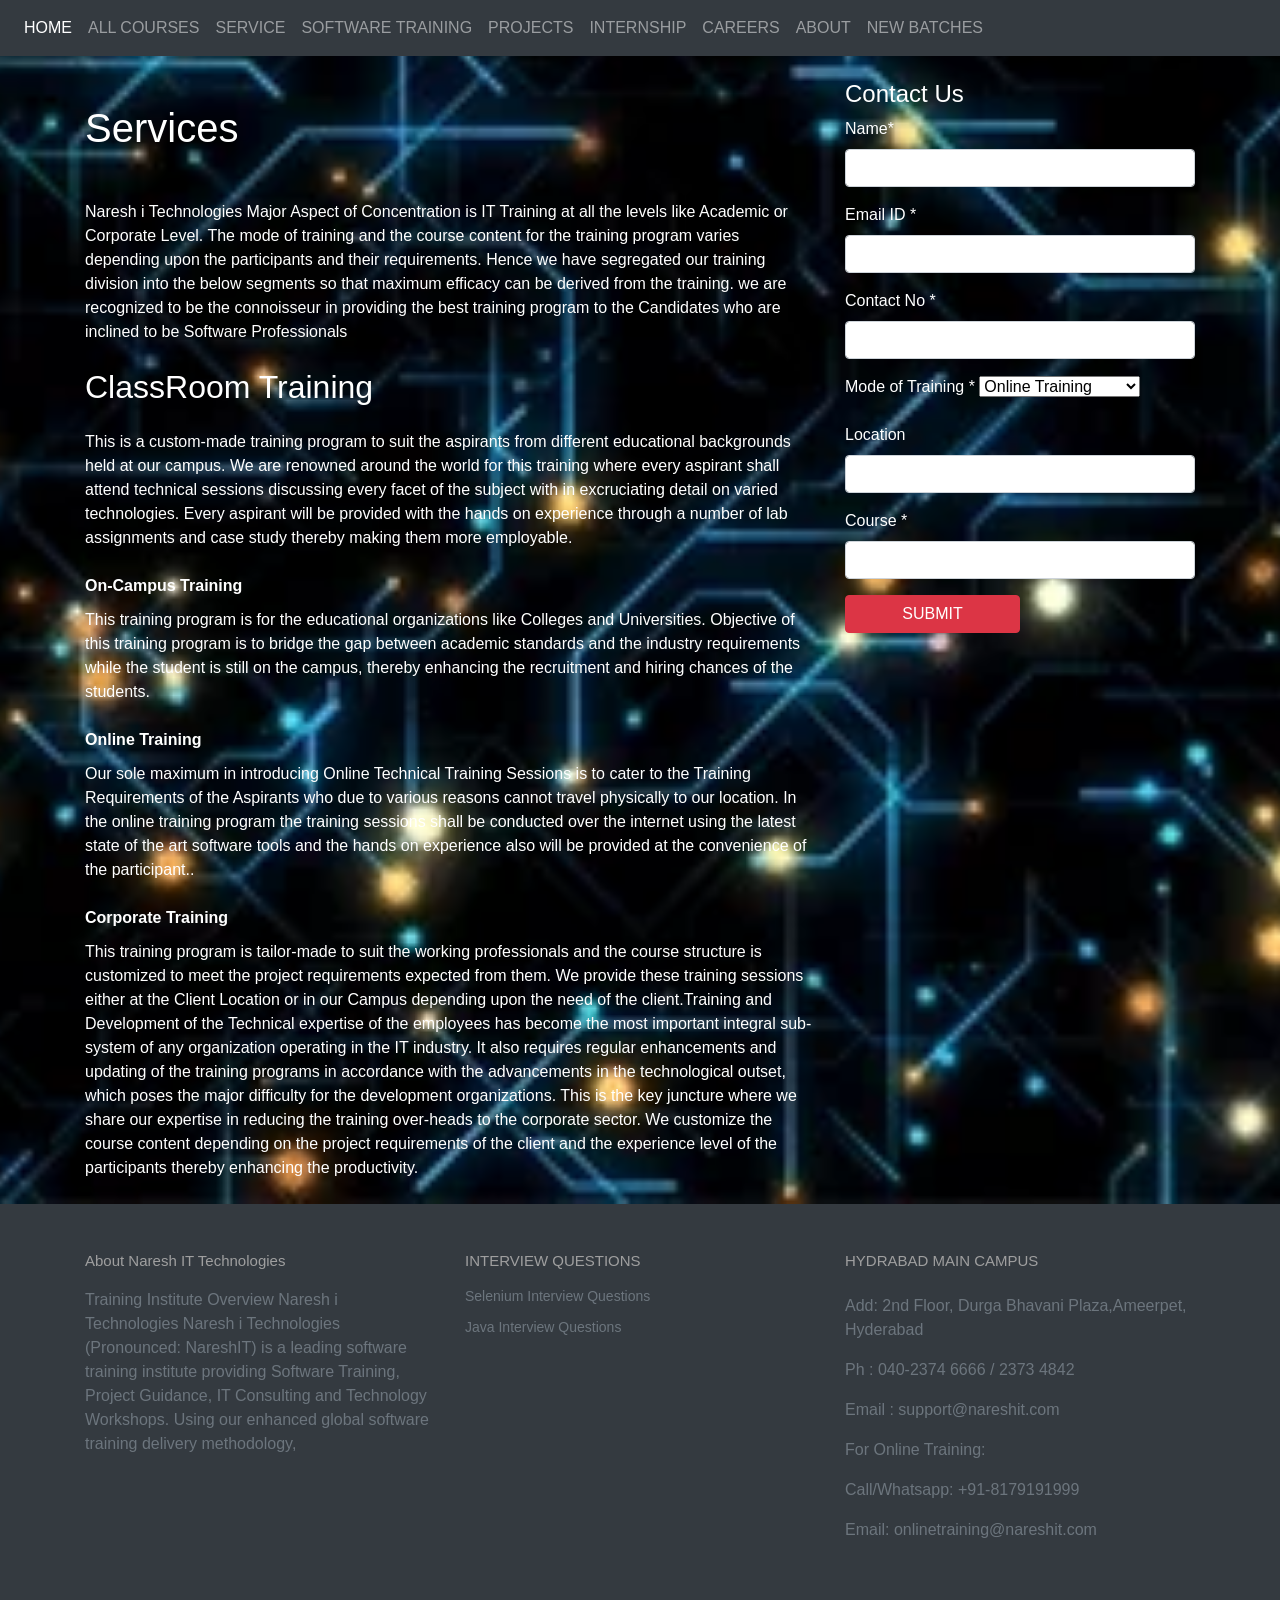
<file: service.html>
<!DOCTYPE html>
<html lang="en">

<head>
    <meta charset="UTF-8">
    <meta name="viewport" content="width=device-width, initial-scale=1.0">
    <title>Document</title>

    <link rel="stylesheet" href="https://cdn.jsdelivr.net/npm/bootstrap@4.5.3/dist/css/bootstrap.min.css"
        integrity="sha384-TX8t27EcRE3e/ihU7zmQxVncDAy5uIKz4rEkgIXeMed4M0jlfIDPvg6uqKI2xXr2" crossorigin="anonymous">

    <!-- javascript cdn -->

    <script src="https://code.jquery.com/jquery-3.5.1.slim.min.js"
        integrity="sha384-DfXdz2htPH0lsSSs5nCTpuj/zy4C+OGpamoFVy38MVBnE+IbbVYUew+OrCXaRkfj"
        crossorigin="anonymous"></script>
    <script src="https://cdn.jsdelivr.net/npm/popper.js@1.16.1/dist/umd/popper.min.js"
        integrity="sha384-9/reFTGAW83EW2RDu2S0VKaIzap3H66lZH81PoYlFhbGU+6BZp6G7niu735Sk7lN"
        crossorigin="anonymous"></script>
    <script src="https://cdn.jsdelivr.net/npm/bootstrap@4.5.3/dist/js/bootstrap.min.js"
        integrity="sha384-w1Q4orYjBQndcko6MimVbzY0tgp4pWB4lZ7lr30WKz0vr/aWKhXdBNmNb5D92v7s"
        crossorigin="anonymous"></script>

    <!-- font_awesome -->
    <link rel="stylesheet" href="https://cdnjs.cloudflare.com/ajax/libs/font-awesome/6.5.1/css/all.min.css">

    <!-- stylesheet link -->
    <link rel="stylesheet" href="style.css">
</head>

<body>
    <div class="service-bg-img">
    <nav class="navbar navbar-expand-lg navbar navbar-dark bg-dark">
        <!-- <a class="navbar-brand" href="#">Navbar</a> -->
        <button class="navbar-toggler" type="button" data-toggle="collapse" data-target="#navbarNav"
            aria-controls="navbarNav" aria-expanded="false" aria-label="Toggle navigation">
            <span class="navbar-toggler-icon"></span>
        </button>
        <div class="collapse navbar-collapse" id="navbarNav">
            <ul class="navbar-nav">
                <li class="nav-item active">
                    <a class="nav-link" href="index.html">HOME <span class="sr-only">(current)</span></a>
                </li>
                <li class="nav-item">
                    <a class="nav-link" href="all_courses.html">ALL COURSES</a>
                </li>
                <li class="nav-item">
                    <a class="nav-link" href="service.html">SERVICE</a>
                     <ul class="v_nav">
                            <li class="v_navitem"><a href="#">Internship Pragramme</a></li>
                            <li class="v_navitem"><a href="#">Placement Assistance</a></li>
                        </ul>
                </li>
                <li class="nav-item">
                    <a class="nav-link" href="softwareTraining.html">SOFTWARE TRAINING</a>
                    <uL class="v_nav bg-dark">
                            <li class="v_navitem"><a href="online_training.html">online training</a></li>
                    </uL>
                </li>
                <li class="nav-item">
                    <a class="nav-link" href="project.html">PROJECTS</a>
                </li>
                <li class="nav-item">
                    <a class="nav-link" href="#">INTERNSHIP</a>
                </li>
                <li class="nav-item">
                    <a class="nav-link" href="#">CAREERS</a>
                </li>
                <li class="nav-item">
                    <a class="nav-link" href="#">ABOUT</a>
                </li>
                <li class="nav-item">
                    <a class="nav-link" href="#">NEW BATCHES</a>
                </li>


            </ul>

        </div>
    </nav>


    <!-- left course section -->
    <div class="container">
        <div class="row">
            <div class="col-lg-8">
                <!-- left side services -->
                <h1 class="mt-5 mb-5 p-0" id="services">Services</h1>

                <p>Naresh i Technologies Major Aspect of Concentration is IT Training at all the levels like Academic or
                    Corporate Level. The mode of training and the course content for the training program varies
                    depending upon the participants and their requirements. Hence we have segregated our training
                    division into the below segments so that maximum efficacy can be derived from the training. we are
                    recognized to be the connoisseur in providing the best training program to the Candidates who are
                    inclined to be Software Professionals</p>

                <h2 class="mt-4 mb-4">ClassRoom Training</h2>
                <p class="mb-4">
                    This is a custom-made training program to suit the aspirants from different educational backgrounds
                    held at our campus. We are renowned around the world for this training where every aspirant shall
                    attend technical sessions discussing every facet of the subject with in excruciating detail on
                    varied technologies. Every aspirant will be provided with the hands on experience through a number
                    of lab assignments and case study thereby making them more employable. </p>

                <span class="mb-4"><strong>On-Campus Training</strong></span>
                <p class="mb-4">This training program is for the educational organizations like Colleges and
                    Universities. Objective of this training program is to bridge the gap between academic standards and
                    the industry requirements while the student is still on the campus, thereby enhancing the
                    recruitment and hiring chances of the students.</p>

                <span class="mb-4"><strong>Online Training</strong></span>
                <p class="mb-4">Our sole maximum in introducing Online Technical Training Sessions is to cater to the Training Requirements of the Aspirants who due to various reasons cannot travel physically to our location. In the online training program the training sessions shall be conducted over the internet using the latest state of the art software tools and the hands on experience also will be provided at the convenience of the participant..</p>

                 <span class="mb-4"><strong>Corporate Training</strong></span>
                <p class="mb-4">This training program is tailor-made to suit the working professionals and the course structure is customized to meet the project requirements expected from them. We provide these training sessions either at the Client Location or in our Campus depending upon the need of the client.Training and Development of the Technical expertise of the employees has become the most important integral sub-system of any organization operating in the IT industry. It also requires regular enhancements and updating of the training programs in accordance with the advancements in the technological outset, which poses the major difficulty for the development organizations. This is the key juncture where we share our expertise in reducing the training over-heads to the corporate sector.  We customize the course content depending on the project requirements of the client and the experience level of the participants thereby enhancing the productivity.</p>
             </div>

             <!-- right side form -->
               <div class="col-lg-4 mb-4 mt-4">
                <h4>Contact Us</h4>
                <form action="submit.html">
                    <div class="mb-3">
                        <label for="name">Name*</label>
                        <input type="text" class="form-control" id="name">
                    </div>

                    <div class="mb-3">
                        <label for="email">Email ID *</label>
                        <input type="email" class="form-control" id="email">
                    </div>

                    <div class="mb-3">
                        <label for="contact">Contact No *</label>
                        <input type="text" class="form-control" id="contact">
                    </div>

                    <div class="mb-3">
                        <label for="training">Mode of Training *</label>
                        <select class="form-select" id="training">
                            <option>Online Training</option>
                            <option>Classroom Training</option>
                        </select>
                    </div>

                    <div class="mb-3">
                        <label for="location">Location</label>
                        <input type="text" class="form-control" id="location">
                    </div>

                    <div class="mb-3">
                        <label for="course">Course *</label>
                        <input type="text" class="form-control" id="course">
                    </div>

                    <button class="btn btn-danger w-50 center">SUBMIT</button>


                </form>
            </div>



        </div>
    </div>
    </div>














    <footer class="footer bg-dark text-secondary py-5">
        <div class="container">
            <div class="row">
                <!-- col 1 -->
                <div class="col-lg-4 col-12">
                    <h5 class="footer-title">About Naresh IT Technologies</h5>
                    <p>
                        Training Institute Overview Naresh i Technologies Naresh i Technologies (Pronounced:
                        NareshIT) is a leading software training institute providing Software Training, Project
                        Guidance, IT Consulting and Technology Workshops. Using our enhanced global software
                        training delivery methodology,
                    </p>
                </div>

                <!-- col-2 -->
                <div class="col-lg-4 col-12">
                    <h5 class="footer-title">INTERVIEW QUESTIONS</h5>
                    <ul class="footer-list">
                        <li>
                            <a>Selenium Interview Questions</a>
                        </li>
                        <li>
                            <a>Java Interview Questions</a>
                        </li>
                    </ul>
                </div>

                <!-- col-3 -->
                <div class="col-lg-4 col-12">
                    <h5 class="footer-title">HYDRABAD MAIN CAMPUS</h5>
                    <p class="mt-3">Add: 2nd Floor, Durga Bhavani Plaza,Ameerpet, Hyderabad</p>
                    <p>Ph : 040-2374 6666 / 2373 4842</p>
                    <p>Email : support@nareshit.com</p>
                    <p class="mt-3 fw-bold">For Online Training:</p>
                    <p>Call/Whatsapp: +91-8179191999</p>
                    <p>Email: onlinetraining@nareshit.com</p>

                </div>

            </div>
        </div>
    </footer>
</body>

</html>
</file>
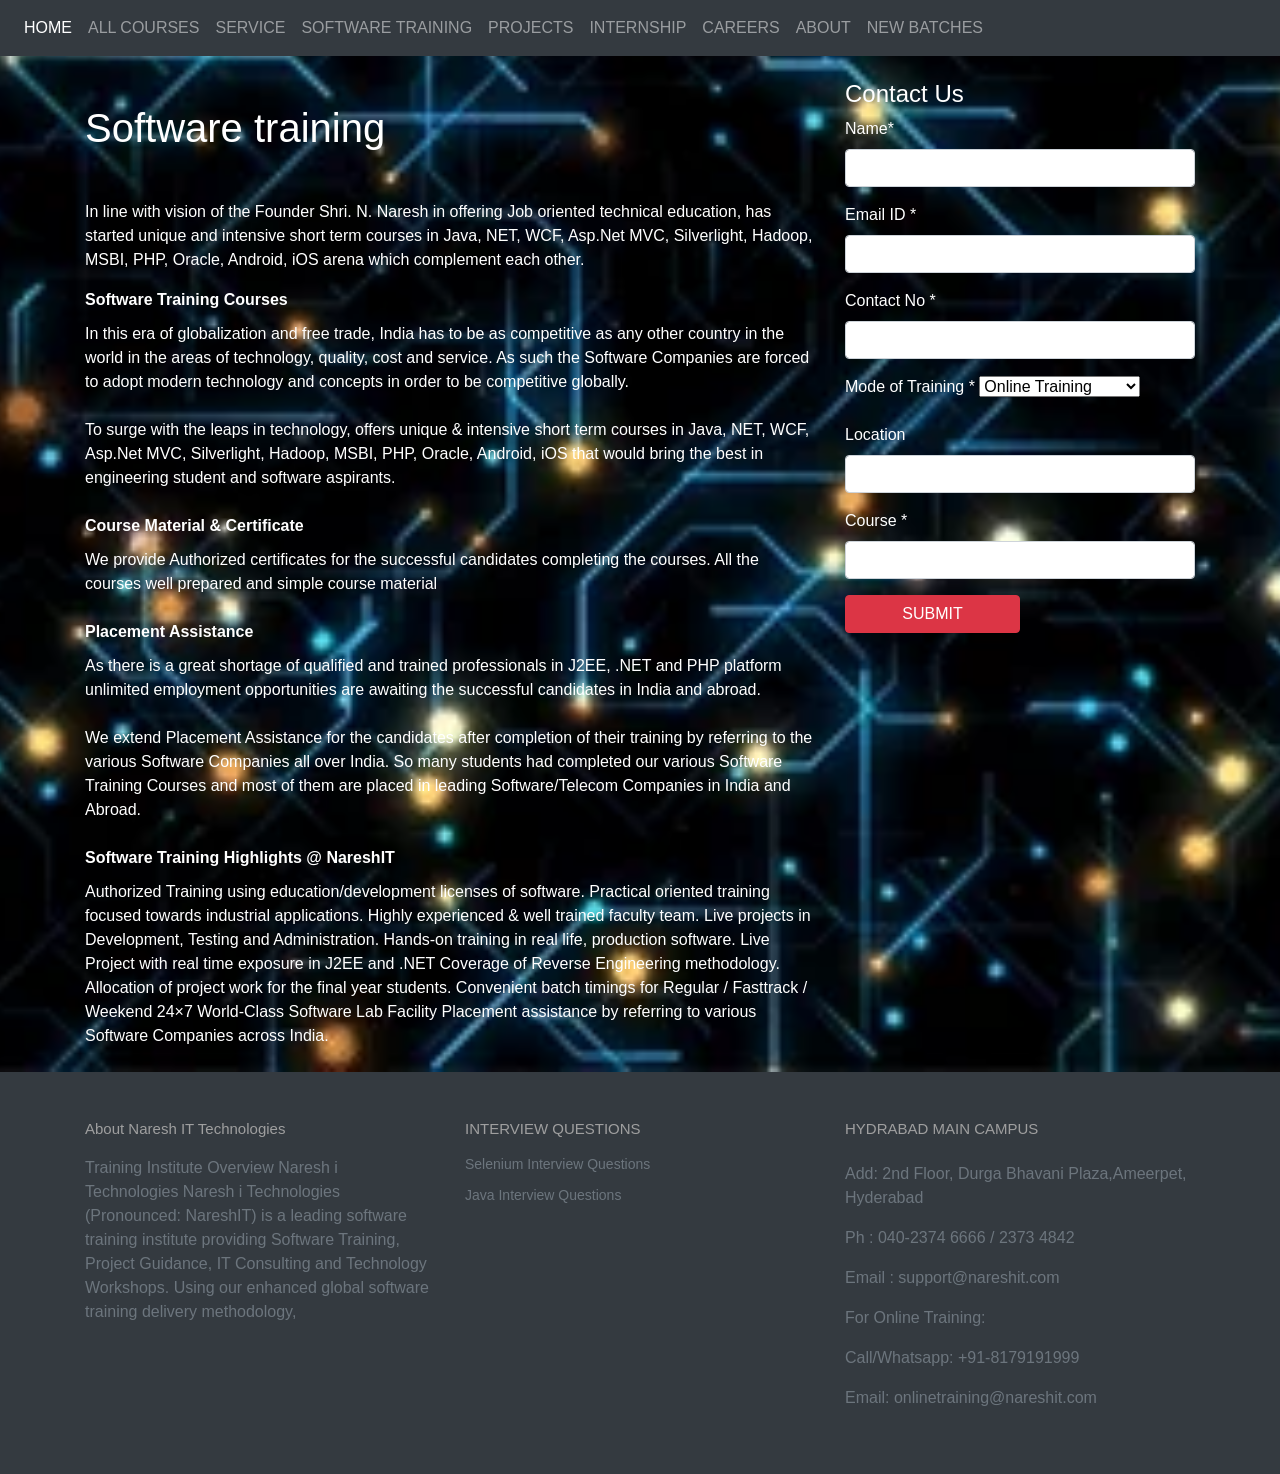
<file: softwareTraining.html>
<!DOCTYPE html>
<html lang="en">

<head>
    <meta charset="UTF-8">
    <meta name="viewport" content="width=device-width, initial-scale=1.0">
    <title>Document</title>

    <link rel="stylesheet" href="https://cdn.jsdelivr.net/npm/bootstrap@4.5.3/dist/css/bootstrap.min.css"
        integrity="sha384-TX8t27EcRE3e/ihU7zmQxVncDAy5uIKz4rEkgIXeMed4M0jlfIDPvg6uqKI2xXr2" crossorigin="anonymous">

    <!-- javascript cdn -->

    <script src="https://code.jquery.com/jquery-3.5.1.slim.min.js"
        integrity="sha384-DfXdz2htPH0lsSSs5nCTpuj/zy4C+OGpamoFVy38MVBnE+IbbVYUew+OrCXaRkfj"
        crossorigin="anonymous"></script>
    <script src="https://cdn.jsdelivr.net/npm/popper.js@1.16.1/dist/umd/popper.min.js"
        integrity="sha384-9/reFTGAW83EW2RDu2S0VKaIzap3H66lZH81PoYlFhbGU+6BZp6G7niu735Sk7lN"
        crossorigin="anonymous"></script>
    <script src="https://cdn.jsdelivr.net/npm/bootstrap@4.5.3/dist/js/bootstrap.min.js"
        integrity="sha384-w1Q4orYjBQndcko6MimVbzY0tgp4pWB4lZ7lr30WKz0vr/aWKhXdBNmNb5D92v7s"
        crossorigin="anonymous"></script>

    <!-- font_awesome -->
    <link rel="stylesheet" href="https://cdnjs.cloudflare.com/ajax/libs/font-awesome/6.5.1/css/all.min.css">

    <!-- stylesheet link -->
    <link rel="stylesheet" href="style.css">
</head>

<body>
    <div class="service-bg-img">
        <nav class="navbar navbar-expand-lg navbar navbar-dark bg-dark">
            <!-- <a class="navbar-brand" href="#">Navbar</a> -->
            <button class="navbar-toggler" type="button" data-toggle="collapse" data-target="#navbarNav"
                aria-controls="navbarNav" aria-expanded="false" aria-label="Toggle navigation">
                <span class="navbar-toggler-icon"></span>
            </button>
            <div class="collapse navbar-collapse" id="navbarNav">
                <ul class="navbar-nav">
                    <li class="nav-item active">
                        <a class="nav-link" href="index.html">HOME <span class="sr-only">(current)</span></a>
                    </li>
                    <li class="nav-item">
                        <a class="nav-link" href="all_courses.html">ALL COURSES</a>
                    </li>
                    <li class="nav-item">
                        <a class="nav-link" href="service.html">SERVICE</a>
                        <ul class="v_nav">
                            <li class="v_navitem"><a href="#">Internship Pragramme</a></li>
                            <li class="v_navitem"><a href="#">Placement Assistance</a></li>
                        </ul>
                    </li>
                    <li class="nav-item">
                        <a class="nav-link" href="#">SOFTWARE TRAINING</a>
                        <uL class="v_nav bg-dark">
                            <li class="v_navitem"><a href="online_training.html">online training</a></li>
                        </uL>
                    </li>
                    <li class="nav-item">
                        <a class="nav-link" href="project.html">PROJECTS</a>
                    </li>
                    <li class="nav-item">
                        <a class="nav-link" href="#">INTERNSHIP</a>
                    </li>
                    <li class="nav-item">
                        <a class="nav-link" href="#">CAREERS</a>
                    </li>
                    <li class="nav-item">
                        <a class="nav-link" href="#">ABOUT</a>
                    </li>
                    <li class="nav-item">
                        <a class="nav-link" href="#">NEW BATCHES</a>
                    </li>


                </ul>

            </div>
        </nav>


        <!-- left course section -->
        <div class="container">
            <div class="row">
                <div class="col-lg-8">
                    <!-- left side software training -->
                    <h1 class="mt-5 mb-5 p-0" id="services">Software training</h1>

                    <p>In line with vision of the Founder Shri. N. Naresh in offering Job oriented technical education,
                        has started unique and intensive short term courses in Java, NET, WCF, Asp.Net MVC, Silverlight,
                        Hadoop, MSBI, PHP, Oracle, Android, iOS arena which complement each other.</p>


                    <span class="mb-4"><strong>Software Training Courses</strong></span>
                    <p class="mb-4">In this era of globalization and free trade, India has to be as competitive as any
                        other country in the world in the areas of technology, quality, cost and service. As such the
                        Software Companies are forced to adopt modern technology and concepts in order to be competitive
                        globally.</p>

                    <p class="mb-4">To surge with the leaps in technology, offers unique & intensive short term courses
                        in Java, NET, WCF, Asp.Net MVC, Silverlight, Hadoop, MSBI, PHP, Oracle, Android, iOS that would
                        bring the best in engineering student and software aspirants.</p>

                    <span class="mb-4"><strong>Course Material & Certificate</strong></span>
                    <p class="mb-4">We provide Authorized certificates for the successful candidates completing the
                        courses.
                        All the courses well prepared and simple course material</p>


                    <span class="mb-4"><strong>Placement Assistance</strong></span>
                    <p class="mb-4">As there is a great shortage of qualified and trained professionals in J2EE, .NET
                        and PHP platform unlimited employment opportunities are awaiting the successful candidates in
                        India and abroad.</p>

                    <p class="mb-4">We extend Placement Assistance for the candidates after completion of their training
                        by referring to the various Software Companies all over India. So many students had completed
                        our various Software Training Courses and most of them are placed in leading Software/Telecom
                        Companies in India and Abroad.</p>

                    <span class="mb-4"><strong>Software Training Highlights @ NareshIT</strong></span>
                    <p class="mb-4">Authorized Training using education/development licenses of software.
                        Practical oriented training focused towards industrial applications.
                        Highly experienced & well trained faculty team.
                        Live projects in Development, Testing and Administration.
                        Hands-on training in real life, production software.
                        Live Project with real time exposure in J2EE and .NET
                        Coverage of Reverse Engineering methodology.
                        Allocation of project work for the final year students.
                        Convenient batch timings for Regular / Fasttrack / Weekend
                        24×7 World-Class Software Lab Facility
                        Placement assistance by referring to various Software Companies across India.</p>

                </div>

                <!-- right side form -->
                <div class="col-lg-4 mb-4 mt-4">
                    <h4>Contact Us</h4>
                    <form action="submit.html">
                        <div class="mb-3">
                            <label for="name">Name*</label>
                            <input type="text" class="form-control" id="name">
                        </div>

                        <div class="mb-3">
                            <label for="email">Email ID *</label>
                            <input type="email" class="form-control" id="email">
                        </div>

                        <div class="mb-3">
                            <label for="contact">Contact No *</label>
                            <input type="text" class="form-control" id="contact">
                        </div>

                        <div class="mb-3">
                            <label for="training">Mode of Training *</label>
                            <select class="form-select" id="training">
                                <option>Online Training</option>
                                <option>Classroom Training</option>
                            </select>
                        </div>

                        <div class="mb-3">
                            <label for="location">Location</label>
                            <input type="text" class="form-control" id="location">
                        </div>

                        <div class="mb-3">
                            <label for="course">Course *</label>
                            <input type="text" class="form-control" id="course">
                        </div>

                        <button class="btn btn-danger w-50 center">SUBMIT</button>


                    </form>
                </div>



            </div>
        </div>
    </div>














    <footer class="footer bg-dark text-secondary py-5">
        <div class="container">
            <div class="row">
                <!-- col 1 -->
                <div class="col-lg-4 col-12">
                    <h5 class="footer-title">About Naresh IT Technologies</h5>
                    <p>
                        Training Institute Overview Naresh i Technologies Naresh i Technologies (Pronounced:
                        NareshIT) is a leading software training institute providing Software Training, Project
                        Guidance, IT Consulting and Technology Workshops. Using our enhanced global software
                        training delivery methodology,
                    </p>
                </div>

                <!-- col-2 -->
                <div class="col-lg-4 col-12">
                    <h5 class="footer-title">INTERVIEW QUESTIONS</h5>
                    <ul class="footer-list">
                        <li>
                            <a>Selenium Interview Questions</a>
                        </li>
                        <li>
                            <a>Java Interview Questions</a>
                        </li>
                    </ul>
                </div>

                <!-- col-3 -->
                <div class="col-lg-4 col-12">
                    <h5 class="footer-title">HYDRABAD MAIN CAMPUS</h5>
                    <p class="mt-3">Add: 2nd Floor, Durga Bhavani Plaza,Ameerpet, Hyderabad</p>
                    <p>Ph : 040-2374 6666 / 2373 4842</p>
                    <p>Email : support@nareshit.com</p>
                    <p class="mt-3 fw-bold">For Online Training:</p>
                    <p>Call/Whatsapp: +91-8179191999</p>
                    <p>Email: onlinetraining@nareshit.com</p>

                </div>

            </div>
        </div>
    </footer>
</body>

</html>
</file>
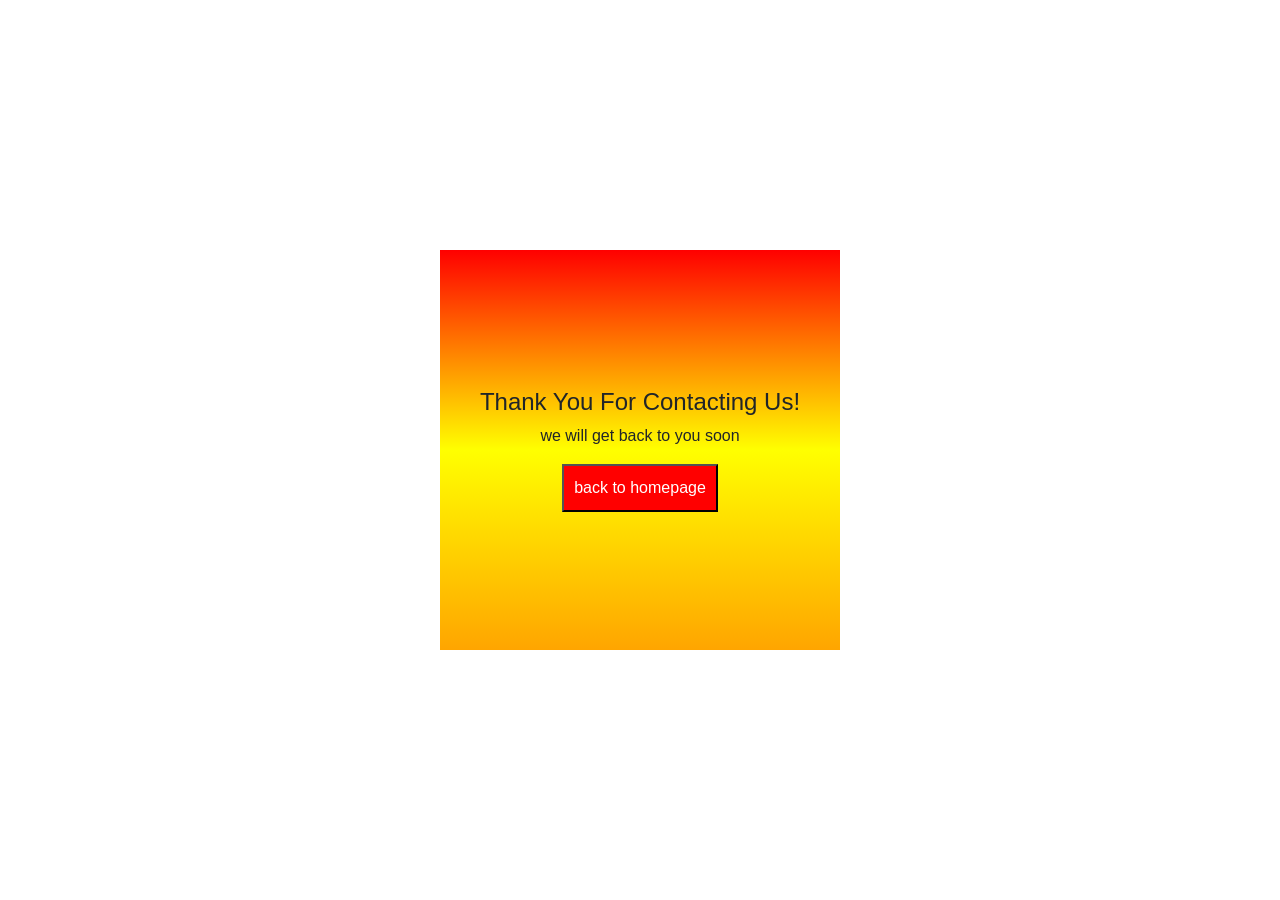
<file: submit.html>
<!DOCTYPE html>
<html lang="en">

<head>
    <meta charset="UTF-8">
    <meta name="viewport" content="width=device-width, initial-scale=1.0">
    <title>Document</title>

    <!-- bootstrap cdn -->
    <link rel="stylesheet" href="https://cdn.jsdelivr.net/npm/bootstrap@4.5.3/dist/css/bootstrap.min.css"
        integrity="sha384-TX8t27EcRE3e/ihU7zmQxVncDAy5uIKz4rEkgIXeMed4M0jlfIDPvg6uqKI2xXr2" crossorigin="anonymous">

    <style>
        a {
            text-decoration: none;
            color: white;

        }

        button {
            padding: 10px;
            background-color: red;
        }

        .submit {
            height: 400px;
            width: 400px;
            background: linear-gradient(to bottom, red, yellow, orange);
        }
    </style>
</head>

<body class="d-flex justify-content-center align-items-center vh-100" >
  
    <div class="submit d-flex flex-column justify-content-center align-items-center">
        <h4>Thank You For Contacting Us!</h4>
        <p>we will get back to you soon</p>
        <div>
            <button type="submit"><a href="index.html">back to homepage</a></button>
        </div>
   
    </div>
</body>

</html>
</file>
<file: style.css>
* {
    margin: 0px;
    padding: 0px;
    box-sizing: border-box;
}

/* .container {
    max-height: 100%;
    width: 100%;
} */

.nav-item {
  position: relative;
}

/* Dropdown UL */
.v_nav {
  position: absolute;
  top: 100%;
  left: 0;

  list-style: none;
  padding: 0;
  margin: 0;
  min-width: 220px;

  display: none;
  z-index: 9999;
}

/* Dropdown links */
.v_nav li a {
  display: block;
  padding: 10px 15px;
  color: white;
  text-decoration: none;
}

.v_nav li a:hover {
  background-color: #222;
}
.nav-item:hover{
    background-color: #222;
}

/* SHOW dropdown */
.nav-item:hover .v_nav {
  display: block;
}






.navbar-nav {
    overflow: visible;
}

.description {
    margin-top: 40px;
    padding: 0px 30px;
}

.portfolio {
    padding-left: 30px;
    margin: 30px 0px;
}

.box-wrapper {
    display: flex;
    flex-wrap: wrap;
    justify-content: space-between;
    gap: 20px;
    /* padding: 0px 30px; */
    margin-top: 40px;

}

.box {

    width: 20%;
    text-align: center;
    box-sizing: border-box;
}

.box p {
    line-height: 1.6;
}

.icon-circle {
    width: 90px;
    height: 90px;
    border-radius: 50%;
    background-color: #f3f3f3;
    display: flex;
    align-items: center;
    justify-content: center;
    margin: auto;
    transition: transform 0.6s ease;
}

section {
    padding: 0px 30px;
}

.card_section img {
    margin-right: 5pxpx;
    padding: 0px;
}

.card h4 {
    margin: 20px 0px;
}

.icon-circle i {
    font-size: 30px;
    color: #e74c3c;
}

.box:hover .icon-circle {
    transform: rotate(360deg);
}

.blog {
    width: 100%;
    display: flex;
    gap: 20px;
    /* justify-content: center;
            align-items: center; */
    flex-direction: row;
    margin-top: 40px;
}

.blog_left {
    width: 25%;
}

.blog_left h4 {
    margin: 20px 0px;
}

.blog_left p {
    text-align: left;

}


.blog-right-wrapper {
    width: 75%;
    margin-left: auto;
    overflow: hidden;
}

.blog_right {
    display: flex;
    flex-wrap: nowrap;
    /* ❌ NEVER wrap */
    gap: 10px;
}

.blog_card {


    min-width: 300px;
    /* fixed card width */
    /* height: 220px; */

    /* animation-name: moves;
            animation-duration: 10s;
            animation-timing-function:linear;
            animation-iteration-count:2;  */
    animation: moves 6s ease forwards;
    animation-iteration-count: infinite;



}

@keyframes moves {
    from {
        transform: translateX(0px);
    }

    to {
        transform: translateX(-300px);
    }

}

.blog_card a,
p {
    margin-top: 10px;
}

.footer-title {
    color: #9f9f9f;
    font-size: 15px;
    /* position: relative; */
    padding-bottom: 8px;
}

.footer-list {
    list-style: none;
    padding-left: 0;
}

.footer-list li {
    margin-bottom: 10px;
    font-size: 14px;
}




/* Tablet */
@media (max-width: 768px) {
    .box {
        width: 45%;
    }

}

/* Mobile */
@media (max-width: 576px) {
    .box {
        width: 100%;

    }

    .card_section img {
        margin-bottom: 10px;
    }

    .blog {
        flex-direction: column;
    }

    .blog_left,
    .blog-right-wrapper {
        width: 100%;
    }
    .nav-item:hover .v_nav {
  display: block;
}
@media (max-width: 991px) {

  /* navbar items should stack */
  .nav-item {
    position: static;
  }

  /* dropdown becomes normal list */
  .v_nav {
    position: static;
    display: none;
    width: 100%;
    background-color: #212529;
  }

  /* show dropdown when class 'show' is added */
  .nav-item.show .v_nav {
    display: block;
  }

}



}

.form-control {
    width: 100%;
}


/* all section stylesheet */

/* service */
.service-bg-img{
    background-image: url("images/gif4.webp");
    background-size: cover;
    background-position: center;
    background-repeat: no-repeat;
    min-height: 100vh;
    color: white;
}

/* online training */
.card {
    height: 500px;         /* fixed height */
   
}
.card-body {
    display: flex;
    flex-direction: column;
}

.card-body .btn {
    margin-top: auto;
}

.card-img-top {
    height: 300px;          /* image height */
    object-fit: cover;      /* prevents image stretching */
}
</file>
<file: project.css>
.mycard{
      border-radius: 15px;
   transition: transform 0.2s ease;
   
}
.mycard:hover{
    transform: translateY(-10px);
      box-shadow: 0 4px 10px rgba(0,0,0,0.2);
  
}
  body{
    padding-top: 100px;
  }
   


.mynav{
      position: fixed;
  top: 10px; /* if you want 10px down */
  width: 100%;
  z-index: 1050;
}

.container-fluid{
    background: linear-gradient(to bottom, #e6f3f8, #a8d2e3);
}
.gradient-text{
      background: linear-gradient(to right, rgba(0, 0, 255, 0.886),rgb(0, 170, 255));
    -webkit-background-clip: text;
     -webkit-text-fill-color: transparent;
}
</file>
